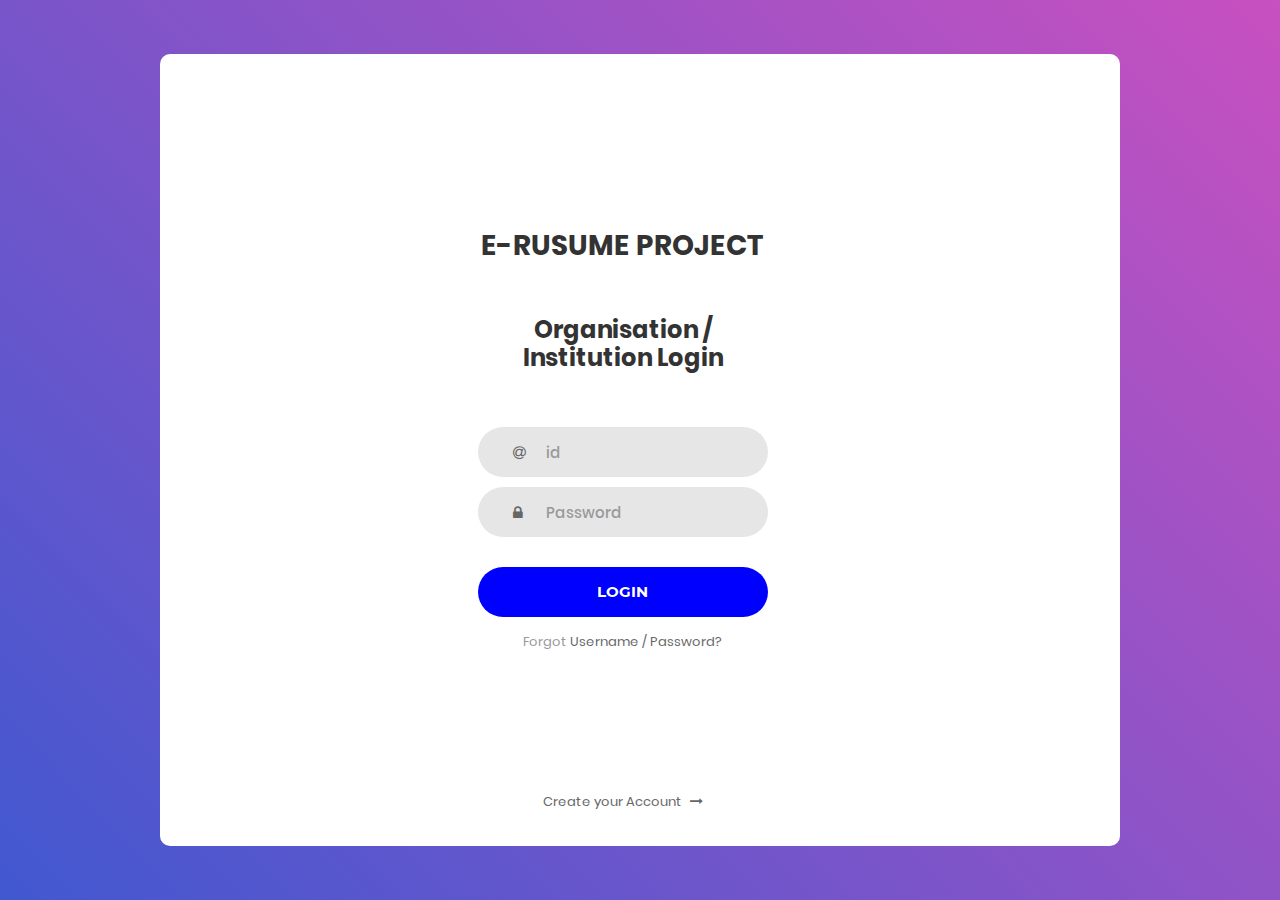
<file: index.html>
<!DOCTYPE html>
<html lang="en">
<head>

	<title>Login </title>
	<meta charset="UTF-8">
	<meta name="viewport" content="width=device-width, initial-scale=1">
<!--===============================================================================================-->	
	<link rel="icon" type="image/png" href="images/icons/favicon.ico"/>
<!--===============================================================================================-->
	<link rel="stylesheet" type="text/css" href="vendor/bootstrap/css/bootstrap.min.css">
<!--===============================================================================================-->
	<link rel="stylesheet" type="text/css" href="fonts/font-awesome-4.7.0/css/font-awesome.min.css">
<!--===============================================================================================-->
	<link rel="stylesheet" type="text/css" href="vendor/animate/animate.css">
<!--===============================================================================================-->	
	<link rel="stylesheet" type="text/css" href="vendor/css-hamburgers/hamburgers.min.css">
<!--===============================================================================================-->
	<link rel="stylesheet" type="text/css" href="vendor/select2/select2.min.css">
<!--===============================================================================================-->
	<link rel="stylesheet" type="text/css" href="css/util.css">
	<link rel="stylesheet" type="text/css" href="css/main.css">
<!--===============================================================================================-->
</head>
<body>
	
	<div class="limiter">
		
		<div class="container-login100">
			
			<div class="wrap-login100">
				
				<form class="login100-form validate-form">
					<div class="login100-form-title">
						<h3>E-RUSUME PROJECT</h3>
					</div>
					<span class="login100-form-title">
							Organisation / Institution Login
					</span>

					<div class="wrap-input100 validate-input" data-validate = "">
						<input class="input100" type="text" name="id" placeholder="id">
						<span class="focus-input100"></span>
						<span class="symbol-input100">
							<i class="fa fa-at" aria-hidden="true"></i>
						</span>
					</div>

					<div class="wrap-input100 validate-input" data-validate = "Password is required">
						<input class="input100" type="password" name="pass" placeholder="Password">
						<span class="focus-input100"></span>
						<span class="symbol-input100">
							<i class="fa fa-lock" aria-hidden="true"></i>
						</span>
					</div>
					
					<div class="container-login100-form-btn">
						<button class="login100-form-btn" type="submit">
							Login
						</button>
					</div>

					<div class="text-center p-t-12">
						<span class="txt1">
							Forgot
						</span>
						<a class="txt2" href="#">
							Username / Password?
						</a>
					</div>

					<div class="text-center p-t-136">
						<a class="txt2" href="#">
							Create your Account
							<i class="fa fa-long-arrow-right m-l-5" aria-hidden="true"></i>
						</a>
					</div>
				</form>
			</div>
		</div>
	</div>
	</div>

</html>
</file>
<file: css/util.css>
/*[ FONT SIZE ]
///////////////////////////////////////////////////////////
*/
.fs-1 {font-size: 1px;}
.fs-2 {font-size: 2px;}
.fs-3 {font-size: 3px;}
.fs-4 {font-size: 4px;}
.fs-5 {font-size: 5px;}
.fs-6 {font-size: 6px;}
.fs-7 {font-size: 7px;}
.fs-8 {font-size: 8px;}
.fs-9 {font-size: 9px;}
.fs-10 {font-size: 10px;}
.fs-11 {font-size: 11px;}
.fs-12 {font-size: 12px;}
.fs-13 {font-size: 13px;}
.fs-14 {font-size: 14px;}
.fs-15 {font-size: 15px;}
.fs-16 {font-size: 16px;}
.fs-17 {font-size: 17px;}
.fs-18 {font-size: 18px;}
.fs-19 {font-size: 19px;}
.fs-20 {font-size: 20px;}
.fs-21 {font-size: 21px;}
.fs-22 {font-size: 22px;}
.fs-23 {font-size: 23px;}
.fs-24 {font-size: 24px;}
.fs-25 {font-size: 25px;}
.fs-26 {font-size: 26px;}
.fs-27 {font-size: 27px;}
.fs-28 {font-size: 28px;}
.fs-29 {font-size: 29px;}
.fs-30 {font-size: 30px;}
.fs-31 {font-size: 31px;}
.fs-32 {font-size: 32px;}
.fs-33 {font-size: 33px;}
.fs-34 {font-size: 34px;}
.fs-35 {font-size: 35px;}
.fs-36 {font-size: 36px;}
.fs-37 {font-size: 37px;}
.fs-38 {font-size: 38px;}
.fs-39 {font-size: 39px;}
.fs-40 {font-size: 40px;}
.fs-41 {font-size: 41px;}
.fs-42 {font-size: 42px;}
.fs-43 {font-size: 43px;}
.fs-44 {font-size: 44px;}
.fs-45 {font-size: 45px;}
.fs-46 {font-size: 46px;}
.fs-47 {font-size: 47px;}
.fs-48 {font-size: 48px;}
.fs-49 {font-size: 49px;}
.fs-50 {font-size: 50px;}
.fs-51 {font-size: 51px;}
.fs-52 {font-size: 52px;}
.fs-53 {font-size: 53px;}
.fs-54 {font-size: 54px;}
.fs-55 {font-size: 55px;}
.fs-56 {font-size: 56px;}
.fs-57 {font-size: 57px;}
.fs-58 {font-size: 58px;}
.fs-59 {font-size: 59px;}
.fs-60 {font-size: 60px;}
.fs-61 {font-size: 61px;}
.fs-62 {font-size: 62px;}
.fs-63 {font-size: 63px;}
.fs-64 {font-size: 64px;}
.fs-65 {font-size: 65px;}
.fs-66 {font-size: 66px;}
.fs-67 {font-size: 67px;}
.fs-68 {font-size: 68px;}
.fs-69 {font-size: 69px;}
.fs-70 {font-size: 70px;}
.fs-71 {font-size: 71px;}
.fs-72 {font-size: 72px;}
.fs-73 {font-size: 73px;}
.fs-74 {font-size: 74px;}
.fs-75 {font-size: 75px;}
.fs-76 {font-size: 76px;}
.fs-77 {font-size: 77px;}
.fs-78 {font-size: 78px;}
.fs-79 {font-size: 79px;}
.fs-80 {font-size: 80px;}
.fs-81 {font-size: 81px;}
.fs-82 {font-size: 82px;}
.fs-83 {font-size: 83px;}
.fs-84 {font-size: 84px;}
.fs-85 {font-size: 85px;}
.fs-86 {font-size: 86px;}
.fs-87 {font-size: 87px;}
.fs-88 {font-size: 88px;}
.fs-89 {font-size: 89px;}
.fs-90 {font-size: 90px;}
.fs-91 {font-size: 91px;}
.fs-92 {font-size: 92px;}
.fs-93 {font-size: 93px;}
.fs-94 {font-size: 94px;}
.fs-95 {font-size: 95px;}
.fs-96 {font-size: 96px;}
.fs-97 {font-size: 97px;}
.fs-98 {font-size: 98px;}
.fs-99 {font-size: 99px;}
.fs-100 {font-size: 100px;}
.fs-101 {font-size: 101px;}
.fs-102 {font-size: 102px;}
.fs-103 {font-size: 103px;}
.fs-104 {font-size: 104px;}
.fs-105 {font-size: 105px;}
.fs-106 {font-size: 106px;}
.fs-107 {font-size: 107px;}
.fs-108 {font-size: 108px;}
.fs-109 {font-size: 109px;}
.fs-110 {font-size: 110px;}
.fs-111 {font-size: 111px;}
.fs-112 {font-size: 112px;}
.fs-113 {font-size: 113px;}
.fs-114 {font-size: 114px;}
.fs-115 {font-size: 115px;}
.fs-116 {font-size: 116px;}
.fs-117 {font-size: 117px;}
.fs-118 {font-size: 118px;}
.fs-119 {font-size: 119px;}
.fs-120 {font-size: 120px;}
.fs-121 {font-size: 121px;}
.fs-122 {font-size: 122px;}
.fs-123 {font-size: 123px;}
.fs-124 {font-size: 124px;}
.fs-125 {font-size: 125px;}
.fs-126 {font-size: 126px;}
.fs-127 {font-size: 127px;}
.fs-128 {font-size: 128px;}
.fs-129 {font-size: 129px;}
.fs-130 {font-size: 130px;}
.fs-131 {font-size: 131px;}
.fs-132 {font-size: 132px;}
.fs-133 {font-size: 133px;}
.fs-134 {font-size: 134px;}
.fs-135 {font-size: 135px;}
.fs-136 {font-size: 136px;}
.fs-137 {font-size: 137px;}
.fs-138 {font-size: 138px;}
.fs-139 {font-size: 139px;}
.fs-140 {font-size: 140px;}
.fs-141 {font-size: 141px;}
.fs-142 {font-size: 142px;}
.fs-143 {font-size: 143px;}
.fs-144 {font-size: 144px;}
.fs-145 {font-size: 145px;}
.fs-146 {font-size: 146px;}
.fs-147 {font-size: 147px;}
.fs-148 {font-size: 148px;}
.fs-149 {font-size: 149px;}
.fs-150 {font-size: 150px;}
.fs-151 {font-size: 151px;}
.fs-152 {font-size: 152px;}
.fs-153 {font-size: 153px;}
.fs-154 {font-size: 154px;}
.fs-155 {font-size: 155px;}
.fs-156 {font-size: 156px;}
.fs-157 {font-size: 157px;}
.fs-158 {font-size: 158px;}
.fs-159 {font-size: 159px;}
.fs-160 {font-size: 160px;}
.fs-161 {font-size: 161px;}
.fs-162 {font-size: 162px;}
.fs-163 {font-size: 163px;}
.fs-164 {font-size: 164px;}
.fs-165 {font-size: 165px;}
.fs-166 {font-size: 166px;}
.fs-167 {font-size: 167px;}
.fs-168 {font-size: 168px;}
.fs-169 {font-size: 169px;}
.fs-170 {font-size: 170px;}
.fs-171 {font-size: 171px;}
.fs-172 {font-size: 172px;}
.fs-173 {font-size: 173px;}
.fs-174 {font-size: 174px;}
.fs-175 {font-size: 175px;}
.fs-176 {font-size: 176px;}
.fs-177 {font-size: 177px;}
.fs-178 {font-size: 178px;}
.fs-179 {font-size: 179px;}
.fs-180 {font-size: 180px;}
.fs-181 {font-size: 181px;}
.fs-182 {font-size: 182px;}
.fs-183 {font-size: 183px;}
.fs-184 {font-size: 184px;}
.fs-185 {font-size: 185px;}
.fs-186 {font-size: 186px;}
.fs-187 {font-size: 187px;}
.fs-188 {font-size: 188px;}
.fs-189 {font-size: 189px;}
.fs-190 {font-size: 190px;}
.fs-191 {font-size: 191px;}
.fs-192 {font-size: 192px;}
.fs-193 {font-size: 193px;}
.fs-194 {font-size: 194px;}
.fs-195 {font-size: 195px;}
.fs-196 {font-size: 196px;}
.fs-197 {font-size: 197px;}
.fs-198 {font-size: 198px;}
.fs-199 {font-size: 199px;}
.fs-200 {font-size: 200px;}

/*[ PADDING ]
///////////////////////////////////////////////////////////
*/
.p-t-0 {padding-top: 0px;}
.p-t-1 {padding-top: 1px;}
.p-t-2 {padding-top: 2px;}
.p-t-3 {padding-top: 3px;}
.p-t-4 {padding-top: 4px;}
.p-t-5 {padding-top: 5px;}
.p-t-6 {padding-top: 6px;}
.p-t-7 {padding-top: 7px;}
.p-t-8 {padding-top: 8px;}
.p-t-9 {padding-top: 9px;}
.p-t-10 {padding-top: 10px;}
.p-t-11 {padding-top: 11px;}
.p-t-12 {padding-top: 12px;}
.p-t-13 {padding-top: 13px;}
.p-t-14 {padding-top: 14px;}
.p-t-15 {padding-top: 15px;}
.p-t-16 {padding-top: 16px;}
.p-t-17 {padding-top: 17px;}
.p-t-18 {padding-top: 18px;}
.p-t-19 {padding-top: 19px;}
.p-t-20 {padding-top: 20px;}
.p-t-21 {padding-top: 21px;}
.p-t-22 {padding-top: 22px;}
.p-t-23 {padding-top: 23px;}
.p-t-24 {padding-top: 24px;}
.p-t-25 {padding-top: 25px;}
.p-t-26 {padding-top: 26px;}
.p-t-27 {padding-top: 27px;}
.p-t-28 {padding-top: 28px;}
.p-t-29 {padding-top: 29px;}
.p-t-30 {padding-top: 30px;}
.p-t-31 {padding-top: 31px;}
.p-t-32 {padding-top: 32px;}
.p-t-33 {padding-top: 33px;}
.p-t-34 {padding-top: 34px;}
.p-t-35 {padding-top: 35px;}
.p-t-36 {padding-top: 36px;}
.p-t-37 {padding-top: 37px;}
.p-t-38 {padding-top: 38px;}
.p-t-39 {padding-top: 39px;}
.p-t-40 {padding-top: 40px;}
.p-t-41 {padding-top: 41px;}
.p-t-42 {padding-top: 42px;}
.p-t-43 {padding-top: 43px;}
.p-t-44 {padding-top: 44px;}
.p-t-45 {padding-top: 45px;}
.p-t-46 {padding-top: 46px;}
.p-t-47 {padding-top: 47px;}
.p-t-48 {padding-top: 48px;}
.p-t-49 {padding-top: 49px;}
.p-t-50 {padding-top: 50px;}
.p-t-51 {padding-top: 51px;}
.p-t-52 {padding-top: 52px;}
.p-t-53 {padding-top: 53px;}
.p-t-54 {padding-top: 54px;}
.p-t-55 {padding-top: 55px;}
.p-t-56 {padding-top: 56px;}
.p-t-57 {padding-top: 57px;}
.p-t-58 {padding-top: 58px;}
.p-t-59 {padding-top: 59px;}
.p-t-60 {padding-top: 60px;}
.p-t-61 {padding-top: 61px;}
.p-t-62 {padding-top: 62px;}
.p-t-63 {padding-top: 63px;}
.p-t-64 {padding-top: 64px;}
.p-t-65 {padding-top: 65px;}
.p-t-66 {padding-top: 66px;}
.p-t-67 {padding-top: 67px;}
.p-t-68 {padding-top: 68px;}
.p-t-69 {padding-top: 69px;}
.p-t-70 {padding-top: 70px;}
.p-t-71 {padding-top: 71px;}
.p-t-72 {padding-top: 72px;}
.p-t-73 {padding-top: 73px;}
.p-t-74 {padding-top: 74px;}
.p-t-75 {padding-top: 75px;}
.p-t-76 {padding-top: 76px;}
.p-t-77 {padding-top: 77px;}
.p-t-78 {padding-top: 78px;}
.p-t-79 {padding-top: 79px;}
.p-t-80 {padding-top: 80px;}
.p-t-81 {padding-top: 81px;}
.p-t-82 {padding-top: 82px;}
.p-t-83 {padding-top: 83px;}
.p-t-84 {padding-top: 84px;}
.p-t-85 {padding-top: 85px;}
.p-t-86 {padding-top: 86px;}
.p-t-87 {padding-top: 87px;}
.p-t-88 {padding-top: 88px;}
.p-t-89 {padding-top: 89px;}
.p-t-90 {padding-top: 90px;}
.p-t-91 {padding-top: 91px;}
.p-t-92 {padding-top: 92px;}
.p-t-93 {padding-top: 93px;}
.p-t-94 {padding-top: 94px;}
.p-t-95 {padding-top: 95px;}
.p-t-96 {padding-top: 96px;}
.p-t-97 {padding-top: 97px;}
.p-t-98 {padding-top: 98px;}
.p-t-99 {padding-top: 99px;}
.p-t-100 {padding-top: 100px;}
.p-t-101 {padding-top: 101px;}
.p-t-102 {padding-top: 102px;}
.p-t-103 {padding-top: 103px;}
.p-t-104 {padding-top: 104px;}
.p-t-105 {padding-top: 105px;}
.p-t-106 {padding-top: 106px;}
.p-t-107 {padding-top: 107px;}
.p-t-108 {padding-top: 108px;}
.p-t-109 {padding-top: 109px;}
.p-t-110 {padding-top: 110px;}
.p-t-111 {padding-top: 111px;}
.p-t-112 {padding-top: 112px;}
.p-t-113 {padding-top: 113px;}
.p-t-114 {padding-top: 114px;}
.p-t-115 {padding-top: 115px;}
.p-t-116 {padding-top: 116px;}
.p-t-117 {padding-top: 117px;}
.p-t-118 {padding-top: 118px;}
.p-t-119 {padding-top: 119px;}
.p-t-120 {padding-top: 120px;}
.p-t-121 {padding-top: 121px;}
.p-t-122 {padding-top: 122px;}
.p-t-123 {padding-top: 123px;}
.p-t-124 {padding-top: 124px;}
.p-t-125 {padding-top: 125px;}
.p-t-126 {padding-top: 126px;}
.p-t-127 {padding-top: 127px;}
.p-t-128 {padding-top: 128px;}
.p-t-129 {padding-top: 129px;}
.p-t-130 {padding-top: 130px;}
.p-t-131 {padding-top: 131px;}
.p-t-132 {padding-top: 132px;}
.p-t-133 {padding-top: 133px;}
.p-t-134 {padding-top: 134px;}
.p-t-135 {padding-top: 135px;}
.p-t-136 {padding-top: 136px;}
.p-t-137 {padding-top: 137px;}
.p-t-138 {padding-top: 138px;}
.p-t-139 {padding-top: 139px;}
.p-t-140 {padding-top: 140px;}
.p-t-141 {padding-top: 141px;}
.p-t-142 {padding-top: 142px;}
.p-t-143 {padding-top: 143px;}
.p-t-144 {padding-top: 144px;}
.p-t-145 {padding-top: 145px;}
.p-t-146 {padding-top: 146px;}
.p-t-147 {padding-top: 147px;}
.p-t-148 {padding-top: 148px;}
.p-t-149 {padding-top: 149px;}
.p-t-150 {padding-top: 150px;}
.p-t-151 {padding-top: 151px;}
.p-t-152 {padding-top: 152px;}
.p-t-153 {padding-top: 153px;}
.p-t-154 {padding-top: 154px;}
.p-t-155 {padding-top: 155px;}
.p-t-156 {padding-top: 156px;}
.p-t-157 {padding-top: 157px;}
.p-t-158 {padding-top: 158px;}
.p-t-159 {padding-top: 159px;}
.p-t-160 {padding-top: 160px;}
.p-t-161 {padding-top: 161px;}
.p-t-162 {padding-top: 162px;}
.p-t-163 {padding-top: 163px;}
.p-t-164 {padding-top: 164px;}
.p-t-165 {padding-top: 165px;}
.p-t-166 {padding-top: 166px;}
.p-t-167 {padding-top: 167px;}
.p-t-168 {padding-top: 168px;}
.p-t-169 {padding-top: 169px;}
.p-t-170 {padding-top: 170px;}
.p-t-171 {padding-top: 171px;}
.p-t-172 {padding-top: 172px;}
.p-t-173 {padding-top: 173px;}
.p-t-174 {padding-top: 174px;}
.p-t-175 {padding-top: 175px;}
.p-t-176 {padding-top: 176px;}
.p-t-177 {padding-top: 177px;}
.p-t-178 {padding-top: 178px;}
.p-t-179 {padding-top: 179px;}
.p-t-180 {padding-top: 180px;}
.p-t-181 {padding-top: 181px;}
.p-t-182 {padding-top: 182px;}
.p-t-183 {padding-top: 183px;}
.p-t-184 {padding-top: 184px;}
.p-t-185 {padding-top: 185px;}
.p-t-186 {padding-top: 186px;}
.p-t-187 {padding-top: 187px;}
.p-t-188 {padding-top: 188px;}
.p-t-189 {padding-top: 189px;}
.p-t-190 {padding-top: 190px;}
.p-t-191 {padding-top: 191px;}
.p-t-192 {padding-top: 192px;}
.p-t-193 {padding-top: 193px;}
.p-t-194 {padding-top: 194px;}
.p-t-195 {padding-top: 195px;}
.p-t-196 {padding-top: 196px;}
.p-t-197 {padding-top: 197px;}
.p-t-198 {padding-top: 198px;}
.p-t-199 {padding-top: 199px;}
.p-t-200 {padding-top: 200px;}
.p-t-201 {padding-top: 201px;}
.p-t-202 {padding-top: 202px;}
.p-t-203 {padding-top: 203px;}
.p-t-204 {padding-top: 204px;}
.p-t-205 {padding-top: 205px;}
.p-t-206 {padding-top: 206px;}
.p-t-207 {padding-top: 207px;}
.p-t-208 {padding-top: 208px;}
.p-t-209 {padding-top: 209px;}
.p-t-210 {padding-top: 210px;}
.p-t-211 {padding-top: 211px;}
.p-t-212 {padding-top: 212px;}
.p-t-213 {padding-top: 213px;}
.p-t-214 {padding-top: 214px;}
.p-t-215 {padding-top: 215px;}
.p-t-216 {padding-top: 216px;}
.p-t-217 {padding-top: 217px;}
.p-t-218 {padding-top: 218px;}
.p-t-219 {padding-top: 219px;}
.p-t-220 {padding-top: 220px;}
.p-t-221 {padding-top: 221px;}
.p-t-222 {padding-top: 222px;}
.p-t-223 {padding-top: 223px;}
.p-t-224 {padding-top: 224px;}
.p-t-225 {padding-top: 225px;}
.p-t-226 {padding-top: 226px;}
.p-t-227 {padding-top: 227px;}
.p-t-228 {padding-top: 228px;}
.p-t-229 {padding-top: 229px;}
.p-t-230 {padding-top: 230px;}
.p-t-231 {padding-top: 231px;}
.p-t-232 {padding-top: 232px;}
.p-t-233 {padding-top: 233px;}
.p-t-234 {padding-top: 234px;}
.p-t-235 {padding-top: 235px;}
.p-t-236 {padding-top: 236px;}
.p-t-237 {padding-top: 237px;}
.p-t-238 {padding-top: 238px;}
.p-t-239 {padding-top: 239px;}
.p-t-240 {padding-top: 240px;}
.p-t-241 {padding-top: 241px;}
.p-t-242 {padding-top: 242px;}
.p-t-243 {padding-top: 243px;}
.p-t-244 {padding-top: 244px;}
.p-t-245 {padding-top: 245px;}
.p-t-246 {padding-top: 246px;}
.p-t-247 {padding-top: 247px;}
.p-t-248 {padding-top: 248px;}
.p-t-249 {padding-top: 249px;}
.p-t-250 {padding-top: 250px;}
.p-b-0 {padding-bottom: 0px;}
.p-b-1 {padding-bottom: 1px;}
.p-b-2 {padding-bottom: 2px;}
.p-b-3 {padding-bottom: 3px;}
.p-b-4 {padding-bottom: 4px;}
.p-b-5 {padding-bottom: 5px;}
.p-b-6 {padding-bottom: 6px;}
.p-b-7 {padding-bottom: 7px;}
.p-b-8 {padding-bottom: 8px;}
.p-b-9 {padding-bottom: 9px;}
.p-b-10 {padding-bottom: 10px;}
.p-b-11 {padding-bottom: 11px;}
.p-b-12 {padding-bottom: 12px;}
.p-b-13 {padding-bottom: 13px;}
.p-b-14 {padding-bottom: 14px;}
.p-b-15 {padding-bottom: 15px;}
.p-b-16 {padding-bottom: 16px;}
.p-b-17 {padding-bottom: 17px;}
.p-b-18 {padding-bottom: 18px;}
.p-b-19 {padding-bottom: 19px;}
.p-b-20 {padding-bottom: 20px;}
.p-b-21 {padding-bottom: 21px;}
.p-b-22 {padding-bottom: 22px;}
.p-b-23 {padding-bottom: 23px;}
.p-b-24 {padding-bottom: 24px;}
.p-b-25 {padding-bottom: 25px;}
.p-b-26 {padding-bottom: 26px;}
.p-b-27 {padding-bottom: 27px;}
.p-b-28 {padding-bottom: 28px;}
.p-b-29 {padding-bottom: 29px;}
.p-b-30 {padding-bottom: 30px;}
.p-b-31 {padding-bottom: 31px;}
.p-b-32 {padding-bottom: 32px;}
.p-b-33 {padding-bottom: 33px;}
.p-b-34 {padding-bottom: 34px;}
.p-b-35 {padding-bottom: 35px;}
.p-b-36 {padding-bottom: 36px;}
.p-b-37 {padding-bottom: 37px;}
.p-b-38 {padding-bottom: 38px;}
.p-b-39 {padding-bottom: 39px;}
.p-b-40 {padding-bottom: 40px;}
.p-b-41 {padding-bottom: 41px;}
.p-b-42 {padding-bottom: 42px;}
.p-b-43 {padding-bottom: 43px;}
.p-b-44 {padding-bottom: 44px;}
.p-b-45 {padding-bottom: 45px;}
.p-b-46 {padding-bottom: 46px;}
.p-b-47 {padding-bottom: 47px;}
.p-b-48 {padding-bottom: 48px;}
.p-b-49 {padding-bottom: 49px;}
.p-b-50 {padding-bottom: 50px;}
.p-b-51 {padding-bottom: 51px;}
.p-b-52 {padding-bottom: 52px;}
.p-b-53 {padding-bottom: 53px;}
.p-b-54 {padding-bottom: 54px;}
.p-b-55 {padding-bottom: 55px;}
.p-b-56 {padding-bottom: 56px;}
.p-b-57 {padding-bottom: 57px;}
.p-b-58 {padding-bottom: 58px;}
.p-b-59 {padding-bottom: 59px;}
.p-b-60 {padding-bottom: 60px;}
.p-b-61 {padding-bottom: 61px;}
.p-b-62 {padding-bottom: 62px;}
.p-b-63 {padding-bottom: 63px;}
.p-b-64 {padding-bottom: 64px;}
.p-b-65 {padding-bottom: 65px;}
.p-b-66 {padding-bottom: 66px;}
.p-b-67 {padding-bottom: 67px;}
.p-b-68 {padding-bottom: 68px;}
.p-b-69 {padding-bottom: 69px;}
.p-b-70 {padding-bottom: 70px;}
.p-b-71 {padding-bottom: 71px;}
.p-b-72 {padding-bottom: 72px;}
.p-b-73 {padding-bottom: 73px;}
.p-b-74 {padding-bottom: 74px;}
.p-b-75 {padding-bottom: 75px;}
.p-b-76 {padding-bottom: 76px;}
.p-b-77 {padding-bottom: 77px;}
.p-b-78 {padding-bottom: 78px;}
.p-b-79 {padding-bottom: 79px;}
.p-b-80 {padding-bottom: 80px;}
.p-b-81 {padding-bottom: 81px;}
.p-b-82 {padding-bottom: 82px;}
.p-b-83 {padding-bottom: 83px;}
.p-b-84 {padding-bottom: 84px;}
.p-b-85 {padding-bottom: 85px;}
.p-b-86 {padding-bottom: 86px;}
.p-b-87 {padding-bottom: 87px;}
.p-b-88 {padding-bottom: 88px;}
.p-b-89 {padding-bottom: 89px;}
.p-b-90 {padding-bottom: 90px;}
.p-b-91 {padding-bottom: 91px;}
.p-b-92 {padding-bottom: 92px;}
.p-b-93 {padding-bottom: 93px;}
.p-b-94 {padding-bottom: 94px;}
.p-b-95 {padding-bottom: 95px;}
.p-b-96 {padding-bottom: 96px;}
.p-b-97 {padding-bottom: 97px;}
.p-b-98 {padding-bottom: 98px;}
.p-b-99 {padding-bottom: 99px;}
.p-b-100 {padding-bottom: 100px;}
.p-b-101 {padding-bottom: 101px;}
.p-b-102 {padding-bottom: 102px;}
.p-b-103 {padding-bottom: 103px;}
.p-b-104 {padding-bottom: 104px;}
.p-b-105 {padding-bottom: 105px;}
.p-b-106 {padding-bottom: 106px;}
.p-b-107 {padding-bottom: 107px;}
.p-b-108 {padding-bottom: 108px;}
.p-b-109 {padding-bottom: 109px;}
.p-b-110 {padding-bottom: 110px;}
.p-b-111 {padding-bottom: 111px;}
.p-b-112 {padding-bottom: 112px;}
.p-b-113 {padding-bottom: 113px;}
.p-b-114 {padding-bottom: 114px;}
.p-b-115 {padding-bottom: 115px;}
.p-b-116 {padding-bottom: 116px;}
.p-b-117 {padding-bottom: 117px;}
.p-b-118 {padding-bottom: 118px;}
.p-b-119 {padding-bottom: 119px;}
.p-b-120 {padding-bottom: 120px;}
.p-b-121 {padding-bottom: 121px;}
.p-b-122 {padding-bottom: 122px;}
.p-b-123 {padding-bottom: 123px;}
.p-b-124 {padding-bottom: 124px;}
.p-b-125 {padding-bottom: 125px;}
.p-b-126 {padding-bottom: 126px;}
.p-b-127 {padding-bottom: 127px;}
.p-b-128 {padding-bottom: 128px;}
.p-b-129 {padding-bottom: 129px;}
.p-b-130 {padding-bottom: 130px;}
.p-b-131 {padding-bottom: 131px;}
.p-b-132 {padding-bottom: 132px;}
.p-b-133 {padding-bottom: 133px;}
.p-b-134 {padding-bottom: 134px;}
.p-b-135 {padding-bottom: 135px;}
.p-b-136 {padding-bottom: 136px;}
.p-b-137 {padding-bottom: 137px;}
.p-b-138 {padding-bottom: 138px;}
.p-b-139 {padding-bottom: 139px;}
.p-b-140 {padding-bottom: 140px;}
.p-b-141 {padding-bottom: 141px;}
.p-b-142 {padding-bottom: 142px;}
.p-b-143 {padding-bottom: 143px;}
.p-b-144 {padding-bottom: 144px;}
.p-b-145 {padding-bottom: 145px;}
.p-b-146 {padding-bottom: 146px;}
.p-b-147 {padding-bottom: 147px;}
.p-b-148 {padding-bottom: 148px;}
.p-b-149 {padding-bottom: 149px;}
.p-b-150 {padding-bottom: 150px;}
.p-b-151 {padding-bottom: 151px;}
.p-b-152 {padding-bottom: 152px;}
.p-b-153 {padding-bottom: 153px;}
.p-b-154 {padding-bottom: 154px;}
.p-b-155 {padding-bottom: 155px;}
.p-b-156 {padding-bottom: 156px;}
.p-b-157 {padding-bottom: 157px;}
.p-b-158 {padding-bottom: 158px;}
.p-b-159 {padding-bottom: 159px;}
.p-b-160 {padding-bottom: 160px;}
.p-b-161 {padding-bottom: 161px;}
.p-b-162 {padding-bottom: 162px;}
.p-b-163 {padding-bottom: 163px;}
.p-b-164 {padding-bottom: 164px;}
.p-b-165 {padding-bottom: 165px;}
.p-b-166 {padding-bottom: 166px;}
.p-b-167 {padding-bottom: 167px;}
.p-b-168 {padding-bottom: 168px;}
.p-b-169 {padding-bottom: 169px;}
.p-b-170 {padding-bottom: 170px;}
.p-b-171 {padding-bottom: 171px;}
.p-b-172 {padding-bottom: 172px;}
.p-b-173 {padding-bottom: 173px;}
.p-b-174 {padding-bottom: 174px;}
.p-b-175 {padding-bottom: 175px;}
.p-b-176 {padding-bottom: 176px;}
.p-b-177 {padding-bottom: 177px;}
.p-b-178 {padding-bottom: 178px;}
.p-b-179 {padding-bottom: 179px;}
.p-b-180 {padding-bottom: 180px;}
.p-b-181 {padding-bottom: 181px;}
.p-b-182 {padding-bottom: 182px;}
.p-b-183 {padding-bottom: 183px;}
.p-b-184 {padding-bottom: 184px;}
.p-b-185 {padding-bottom: 185px;}
.p-b-186 {padding-bottom: 186px;}
.p-b-187 {padding-bottom: 187px;}
.p-b-188 {padding-bottom: 188px;}
.p-b-189 {padding-bottom: 189px;}
.p-b-190 {padding-bottom: 190px;}
.p-b-191 {padding-bottom: 191px;}
.p-b-192 {padding-bottom: 192px;}
.p-b-193 {padding-bottom: 193px;}
.p-b-194 {padding-bottom: 194px;}
.p-b-195 {padding-bottom: 195px;}
.p-b-196 {padding-bottom: 196px;}
.p-b-197 {padding-bottom: 197px;}
.p-b-198 {padding-bottom: 198px;}
.p-b-199 {padding-bottom: 199px;}
.p-b-200 {padding-bottom: 200px;}
.p-b-201 {padding-bottom: 201px;}
.p-b-202 {padding-bottom: 202px;}
.p-b-203 {padding-bottom: 203px;}
.p-b-204 {padding-bottom: 204px;}
.p-b-205 {padding-bottom: 205px;}
.p-b-206 {padding-bottom: 206px;}
.p-b-207 {padding-bottom: 207px;}
.p-b-208 {padding-bottom: 208px;}
.p-b-209 {padding-bottom: 209px;}
.p-b-210 {padding-bottom: 210px;}
.p-b-211 {padding-bottom: 211px;}
.p-b-212 {padding-bottom: 212px;}
.p-b-213 {padding-bottom: 213px;}
.p-b-214 {padding-bottom: 214px;}
.p-b-215 {padding-bottom: 215px;}
.p-b-216 {padding-bottom: 216px;}
.p-b-217 {padding-bottom: 217px;}
.p-b-218 {padding-bottom: 218px;}
.p-b-219 {padding-bottom: 219px;}
.p-b-220 {padding-bottom: 220px;}
.p-b-221 {padding-bottom: 221px;}
.p-b-222 {padding-bottom: 222px;}
.p-b-223 {padding-bottom: 223px;}
.p-b-224 {padding-bottom: 224px;}
.p-b-225 {padding-bottom: 225px;}
.p-b-226 {padding-bottom: 226px;}
.p-b-227 {padding-bottom: 227px;}
.p-b-228 {padding-bottom: 228px;}
.p-b-229 {padding-bottom: 229px;}
.p-b-230 {padding-bottom: 230px;}
.p-b-231 {padding-bottom: 231px;}
.p-b-232 {padding-bottom: 232px;}
.p-b-233 {padding-bottom: 233px;}
.p-b-234 {padding-bottom: 234px;}
.p-b-235 {padding-bottom: 235px;}
.p-b-236 {padding-bottom: 236px;}
.p-b-237 {padding-bottom: 237px;}
.p-b-238 {padding-bottom: 238px;}
.p-b-239 {padding-bottom: 239px;}
.p-b-240 {padding-bottom: 240px;}
.p-b-241 {padding-bottom: 241px;}
.p-b-242 {padding-bottom: 242px;}
.p-b-243 {padding-bottom: 243px;}
.p-b-244 {padding-bottom: 244px;}
.p-b-245 {padding-bottom: 245px;}
.p-b-246 {padding-bottom: 246px;}
.p-b-247 {padding-bottom: 247px;}
.p-b-248 {padding-bottom: 248px;}
.p-b-249 {padding-bottom: 249px;}
.p-b-250 {padding-bottom: 250px;}
.p-l-0 {padding-left: 0px;}
.p-l-1 {padding-left: 1px;}
.p-l-2 {padding-left: 2px;}
.p-l-3 {padding-left: 3px;}
.p-l-4 {padding-left: 4px;}
.p-l-5 {padding-left: 5px;}
.p-l-6 {padding-left: 6px;}
.p-l-7 {padding-left: 7px;}
.p-l-8 {padding-left: 8px;}
.p-l-9 {padding-left: 9px;}
.p-l-10 {padding-left: 10px;}
.p-l-11 {padding-left: 11px;}
.p-l-12 {padding-left: 12px;}
.p-l-13 {padding-left: 13px;}
.p-l-14 {padding-left: 14px;}
.p-l-15 {padding-left: 15px;}
.p-l-16 {padding-left: 16px;}
.p-l-17 {padding-left: 17px;}
.p-l-18 {padding-left: 18px;}
.p-l-19 {padding-left: 19px;}
.p-l-20 {padding-left: 20px;}
.p-l-21 {padding-left: 21px;}
.p-l-22 {padding-left: 22px;}
.p-l-23 {padding-left: 23px;}
.p-l-24 {padding-left: 24px;}
.p-l-25 {padding-left: 25px;}
.p-l-26 {padding-left: 26px;}
.p-l-27 {padding-left: 27px;}
.p-l-28 {padding-left: 28px;}
.p-l-29 {padding-left: 29px;}
.p-l-30 {padding-left: 30px;}
.p-l-31 {padding-left: 31px;}
.p-l-32 {padding-left: 32px;}
.p-l-33 {padding-left: 33px;}
.p-l-34 {padding-left: 34px;}
.p-l-35 {padding-left: 35px;}
.p-l-36 {padding-left: 36px;}
.p-l-37 {padding-left: 37px;}
.p-l-38 {padding-left: 38px;}
.p-l-39 {padding-left: 39px;}
.p-l-40 {padding-left: 40px;}
.p-l-41 {padding-left: 41px;}
.p-l-42 {padding-left: 42px;}
.p-l-43 {padding-left: 43px;}
.p-l-44 {padding-left: 44px;}
.p-l-45 {padding-left: 45px;}
.p-l-46 {padding-left: 46px;}
.p-l-47 {padding-left: 47px;}
.p-l-48 {padding-left: 48px;}
.p-l-49 {padding-left: 49px;}
.p-l-50 {padding-left: 50px;}
.p-l-51 {padding-left: 51px;}
.p-l-52 {padding-left: 52px;}
.p-l-53 {padding-left: 53px;}
.p-l-54 {padding-left: 54px;}
.p-l-55 {padding-left: 55px;}
.p-l-56 {padding-left: 56px;}
.p-l-57 {padding-left: 57px;}
.p-l-58 {padding-left: 58px;}
.p-l-59 {padding-left: 59px;}
.p-l-60 {padding-left: 60px;}
.p-l-61 {padding-left: 61px;}
.p-l-62 {padding-left: 62px;}
.p-l-63 {padding-left: 63px;}
.p-l-64 {padding-left: 64px;}
.p-l-65 {padding-left: 65px;}
.p-l-66 {padding-left: 66px;}
.p-l-67 {padding-left: 67px;}
.p-l-68 {padding-left: 68px;}
.p-l-69 {padding-left: 69px;}
.p-l-70 {padding-left: 70px;}
.p-l-71 {padding-left: 71px;}
.p-l-72 {padding-left: 72px;}
.p-l-73 {padding-left: 73px;}
.p-l-74 {padding-left: 74px;}
.p-l-75 {padding-left: 75px;}
.p-l-76 {padding-left: 76px;}
.p-l-77 {padding-left: 77px;}
.p-l-78 {padding-left: 78px;}
.p-l-79 {padding-left: 79px;}
.p-l-80 {padding-left: 80px;}
.p-l-81 {padding-left: 81px;}
.p-l-82 {padding-left: 82px;}
.p-l-83 {padding-left: 83px;}
.p-l-84 {padding-left: 84px;}
.p-l-85 {padding-left: 85px;}
.p-l-86 {padding-left: 86px;}
.p-l-87 {padding-left: 87px;}
.p-l-88 {padding-left: 88px;}
.p-l-89 {padding-left: 89px;}
.p-l-90 {padding-left: 90px;}
.p-l-91 {padding-left: 91px;}
.p-l-92 {padding-left: 92px;}
.p-l-93 {padding-left: 93px;}
.p-l-94 {padding-left: 94px;}
.p-l-95 {padding-left: 95px;}
.p-l-96 {padding-left: 96px;}
.p-l-97 {padding-left: 97px;}
.p-l-98 {padding-left: 98px;}
.p-l-99 {padding-left: 99px;}
.p-l-100 {padding-left: 100px;}
.p-l-101 {padding-left: 101px;}
.p-l-102 {padding-left: 102px;}
.p-l-103 {padding-left: 103px;}
.p-l-104 {padding-left: 104px;}
.p-l-105 {padding-left: 105px;}
.p-l-106 {padding-left: 106px;}
.p-l-107 {padding-left: 107px;}
.p-l-108 {padding-left: 108px;}
.p-l-109 {padding-left: 109px;}
.p-l-110 {padding-left: 110px;}
.p-l-111 {padding-left: 111px;}
.p-l-112 {padding-left: 112px;}
.p-l-113 {padding-left: 113px;}
.p-l-114 {padding-left: 114px;}
.p-l-115 {padding-left: 115px;}
.p-l-116 {padding-left: 116px;}
.p-l-117 {padding-left: 117px;}
.p-l-118 {padding-left: 118px;}
.p-l-119 {padding-left: 119px;}
.p-l-120 {padding-left: 120px;}
.p-l-121 {padding-left: 121px;}
.p-l-122 {padding-left: 122px;}
.p-l-123 {padding-left: 123px;}
.p-l-124 {padding-left: 124px;}
.p-l-125 {padding-left: 125px;}
.p-l-126 {padding-left: 126px;}
.p-l-127 {padding-left: 127px;}
.p-l-128 {padding-left: 128px;}
.p-l-129 {padding-left: 129px;}
.p-l-130 {padding-left: 130px;}
.p-l-131 {padding-left: 131px;}
.p-l-132 {padding-left: 132px;}
.p-l-133 {padding-left: 133px;}
.p-l-134 {padding-left: 134px;}
.p-l-135 {padding-left: 135px;}
.p-l-136 {padding-left: 136px;}
.p-l-137 {padding-left: 137px;}
.p-l-138 {padding-left: 138px;}
.p-l-139 {padding-left: 139px;}
.p-l-140 {padding-left: 140px;}
.p-l-141 {padding-left: 141px;}
.p-l-142 {padding-left: 142px;}
.p-l-143 {padding-left: 143px;}
.p-l-144 {padding-left: 144px;}
.p-l-145 {padding-left: 145px;}
.p-l-146 {padding-left: 146px;}
.p-l-147 {padding-left: 147px;}
.p-l-148 {padding-left: 148px;}
.p-l-149 {padding-left: 149px;}
.p-l-150 {padding-left: 150px;}
.p-l-151 {padding-left: 151px;}
.p-l-152 {padding-left: 152px;}
.p-l-153 {padding-left: 153px;}
.p-l-154 {padding-left: 154px;}
.p-l-155 {padding-left: 155px;}
.p-l-156 {padding-left: 156px;}
.p-l-157 {padding-left: 157px;}
.p-l-158 {padding-left: 158px;}
.p-l-159 {padding-left: 159px;}
.p-l-160 {padding-left: 160px;}
.p-l-161 {padding-left: 161px;}
.p-l-162 {padding-left: 162px;}
.p-l-163 {padding-left: 163px;}
.p-l-164 {padding-left: 164px;}
.p-l-165 {padding-left: 165px;}
.p-l-166 {padding-left: 166px;}
.p-l-167 {padding-left: 167px;}
.p-l-168 {padding-left: 168px;}
.p-l-169 {padding-left: 169px;}
.p-l-170 {padding-left: 170px;}
.p-l-171 {padding-left: 171px;}
.p-l-172 {padding-left: 172px;}
.p-l-173 {padding-left: 173px;}
.p-l-174 {padding-left: 174px;}
.p-l-175 {padding-left: 175px;}
.p-l-176 {padding-left: 176px;}
.p-l-177 {padding-left: 177px;}
.p-l-178 {padding-left: 178px;}
.p-l-179 {padding-left: 179px;}
.p-l-180 {padding-left: 180px;}
.p-l-181 {padding-left: 181px;}
.p-l-182 {padding-left: 182px;}
.p-l-183 {padding-left: 183px;}
.p-l-184 {padding-left: 184px;}
.p-l-185 {padding-left: 185px;}
.p-l-186 {padding-left: 186px;}
.p-l-187 {padding-left: 187px;}
.p-l-188 {padding-left: 188px;}
.p-l-189 {padding-left: 189px;}
.p-l-190 {padding-left: 190px;}
.p-l-191 {padding-left: 191px;}
.p-l-192 {padding-left: 192px;}
.p-l-193 {padding-left: 193px;}
.p-l-194 {padding-left: 194px;}
.p-l-195 {padding-left: 195px;}
.p-l-196 {padding-left: 196px;}
.p-l-197 {padding-left: 197px;}
.p-l-198 {padding-left: 198px;}
.p-l-199 {padding-left: 199px;}
.p-l-200 {padding-left: 200px;}
.p-l-201 {padding-left: 201px;}
.p-l-202 {padding-left: 202px;}
.p-l-203 {padding-left: 203px;}
.p-l-204 {padding-left: 204px;}
.p-l-205 {padding-left: 205px;}
.p-l-206 {padding-left: 206px;}
.p-l-207 {padding-left: 207px;}
.p-l-208 {padding-left: 208px;}
.p-l-209 {padding-left: 209px;}
.p-l-210 {padding-left: 210px;}
.p-l-211 {padding-left: 211px;}
.p-l-212 {padding-left: 212px;}
.p-l-213 {padding-left: 213px;}
.p-l-214 {padding-left: 214px;}
.p-l-215 {padding-left: 215px;}
.p-l-216 {padding-left: 216px;}
.p-l-217 {padding-left: 217px;}
.p-l-218 {padding-left: 218px;}
.p-l-219 {padding-left: 219px;}
.p-l-220 {padding-left: 220px;}
.p-l-221 {padding-left: 221px;}
.p-l-222 {padding-left: 222px;}
.p-l-223 {padding-left: 223px;}
.p-l-224 {padding-left: 224px;}
.p-l-225 {padding-left: 225px;}
.p-l-226 {padding-left: 226px;}
.p-l-227 {padding-left: 227px;}
.p-l-228 {padding-left: 228px;}
.p-l-229 {padding-left: 229px;}
.p-l-230 {padding-left: 230px;}
.p-l-231 {padding-left: 231px;}
.p-l-232 {padding-left: 232px;}
.p-l-233 {padding-left: 233px;}
.p-l-234 {padding-left: 234px;}
.p-l-235 {padding-left: 235px;}
.p-l-236 {padding-left: 236px;}
.p-l-237 {padding-left: 237px;}
.p-l-238 {padding-left: 238px;}
.p-l-239 {padding-left: 239px;}
.p-l-240 {padding-left: 240px;}
.p-l-241 {padding-left: 241px;}
.p-l-242 {padding-left: 242px;}
.p-l-243 {padding-left: 243px;}
.p-l-244 {padding-left: 244px;}
.p-l-245 {padding-left: 245px;}
.p-l-246 {padding-left: 246px;}
.p-l-247 {padding-left: 247px;}
.p-l-248 {padding-left: 248px;}
.p-l-249 {padding-left: 249px;}
.p-l-250 {padding-left: 250px;}
.p-r-0 {padding-right: 0px;}
.p-r-1 {padding-right: 1px;}
.p-r-2 {padding-right: 2px;}
.p-r-3 {padding-right: 3px;}
.p-r-4 {padding-right: 4px;}
.p-r-5 {padding-right: 5px;}
.p-r-6 {padding-right: 6px;}
.p-r-7 {padding-right: 7px;}
.p-r-8 {padding-right: 8px;}
.p-r-9 {padding-right: 9px;}
.p-r-10 {padding-right: 10px;}
.p-r-11 {padding-right: 11px;}
.p-r-12 {padding-right: 12px;}
.p-r-13 {padding-right: 13px;}
.p-r-14 {padding-right: 14px;}
.p-r-15 {padding-right: 15px;}
.p-r-16 {padding-right: 16px;}
.p-r-17 {padding-right: 17px;}
.p-r-18 {padding-right: 18px;}
.p-r-19 {padding-right: 19px;}
.p-r-20 {padding-right: 20px;}
.p-r-21 {padding-right: 21px;}
.p-r-22 {padding-right: 22px;}
.p-r-23 {padding-right: 23px;}
.p-r-24 {padding-right: 24px;}
.p-r-25 {padding-right: 25px;}
.p-r-26 {padding-right: 26px;}
.p-r-27 {padding-right: 27px;}
.p-r-28 {padding-right: 28px;}
.p-r-29 {padding-right: 29px;}
.p-r-30 {padding-right: 30px;}
.p-r-31 {padding-right: 31px;}
.p-r-32 {padding-right: 32px;}
.p-r-33 {padding-right: 33px;}
.p-r-34 {padding-right: 34px;}
.p-r-35 {padding-right: 35px;}
.p-r-36 {padding-right: 36px;}
.p-r-37 {padding-right: 37px;}
.p-r-38 {padding-right: 38px;}
.p-r-39 {padding-right: 39px;}
.p-r-40 {padding-right: 40px;}
.p-r-41 {padding-right: 41px;}
.p-r-42 {padding-right: 42px;}
.p-r-43 {padding-right: 43px;}
.p-r-44 {padding-right: 44px;}
.p-r-45 {padding-right: 45px;}
.p-r-46 {padding-right: 46px;}
.p-r-47 {padding-right: 47px;}
.p-r-48 {padding-right: 48px;}
.p-r-49 {padding-right: 49px;}
.p-r-50 {padding-right: 50px;}
.p-r-51 {padding-right: 51px;}
.p-r-52 {padding-right: 52px;}
.p-r-53 {padding-right: 53px;}
.p-r-54 {padding-right: 54px;}
.p-r-55 {padding-right: 55px;}
.p-r-56 {padding-right: 56px;}
.p-r-57 {padding-right: 57px;}
.p-r-58 {padding-right: 58px;}
.p-r-59 {padding-right: 59px;}
.p-r-60 {padding-right: 60px;}
.p-r-61 {padding-right: 61px;}
.p-r-62 {padding-right: 62px;}
.p-r-63 {padding-right: 63px;}
.p-r-64 {padding-right: 64px;}
.p-r-65 {padding-right: 65px;}
.p-r-66 {padding-right: 66px;}
.p-r-67 {padding-right: 67px;}
.p-r-68 {padding-right: 68px;}
.p-r-69 {padding-right: 69px;}
.p-r-70 {padding-right: 70px;}
.p-r-71 {padding-right: 71px;}
.p-r-72 {padding-right: 72px;}
.p-r-73 {padding-right: 73px;}
.p-r-74 {padding-right: 74px;}
.p-r-75 {padding-right: 75px;}
.p-r-76 {padding-right: 76px;}
.p-r-77 {padding-right: 77px;}
.p-r-78 {padding-right: 78px;}
.p-r-79 {padding-right: 79px;}
.p-r-80 {padding-right: 80px;}
.p-r-81 {padding-right: 81px;}
.p-r-82 {padding-right: 82px;}
.p-r-83 {padding-right: 83px;}
.p-r-84 {padding-right: 84px;}
.p-r-85 {padding-right: 85px;}
.p-r-86 {padding-right: 86px;}
.p-r-87 {padding-right: 87px;}
.p-r-88 {padding-right: 88px;}
.p-r-89 {padding-right: 89px;}
.p-r-90 {padding-right: 90px;}
.p-r-91 {padding-right: 91px;}
.p-r-92 {padding-right: 92px;}
.p-r-93 {padding-right: 93px;}
.p-r-94 {padding-right: 94px;}
.p-r-95 {padding-right: 95px;}
.p-r-96 {padding-right: 96px;}
.p-r-97 {padding-right: 97px;}
.p-r-98 {padding-right: 98px;}
.p-r-99 {padding-right: 99px;}
.p-r-100 {padding-right: 100px;}
.p-r-101 {padding-right: 101px;}
.p-r-102 {padding-right: 102px;}
.p-r-103 {padding-right: 103px;}
.p-r-104 {padding-right: 104px;}
.p-r-105 {padding-right: 105px;}
.p-r-106 {padding-right: 106px;}
.p-r-107 {padding-right: 107px;}
.p-r-108 {padding-right: 108px;}
.p-r-109 {padding-right: 109px;}
.p-r-110 {padding-right: 110px;}
.p-r-111 {padding-right: 111px;}
.p-r-112 {padding-right: 112px;}
.p-r-113 {padding-right: 113px;}
.p-r-114 {padding-right: 114px;}
.p-r-115 {padding-right: 115px;}
.p-r-116 {padding-right: 116px;}
.p-r-117 {padding-right: 117px;}
.p-r-118 {padding-right: 118px;}
.p-r-119 {padding-right: 119px;}
.p-r-120 {padding-right: 120px;}
.p-r-121 {padding-right: 121px;}
.p-r-122 {padding-right: 122px;}
.p-r-123 {padding-right: 123px;}
.p-r-124 {padding-right: 124px;}
.p-r-125 {padding-right: 125px;}
.p-r-126 {padding-right: 126px;}
.p-r-127 {padding-right: 127px;}
.p-r-128 {padding-right: 128px;}
.p-r-129 {padding-right: 129px;}
.p-r-130 {padding-right: 130px;}
.p-r-131 {padding-right: 131px;}
.p-r-132 {padding-right: 132px;}
.p-r-133 {padding-right: 133px;}
.p-r-134 {padding-right: 134px;}
.p-r-135 {padding-right: 135px;}
.p-r-136 {padding-right: 136px;}
.p-r-137 {padding-right: 137px;}
.p-r-138 {padding-right: 138px;}
.p-r-139 {padding-right: 139px;}
.p-r-140 {padding-right: 140px;}
.p-r-141 {padding-right: 141px;}
.p-r-142 {padding-right: 142px;}
.p-r-143 {padding-right: 143px;}
.p-r-144 {padding-right: 144px;}
.p-r-145 {padding-right: 145px;}
.p-r-146 {padding-right: 146px;}
.p-r-147 {padding-right: 147px;}
.p-r-148 {padding-right: 148px;}
.p-r-149 {padding-right: 149px;}
.p-r-150 {padding-right: 150px;}
.p-r-151 {padding-right: 151px;}
.p-r-152 {padding-right: 152px;}
.p-r-153 {padding-right: 153px;}
.p-r-154 {padding-right: 154px;}
.p-r-155 {padding-right: 155px;}
.p-r-156 {padding-right: 156px;}
.p-r-157 {padding-right: 157px;}
.p-r-158 {padding-right: 158px;}
.p-r-159 {padding-right: 159px;}
.p-r-160 {padding-right: 160px;}
.p-r-161 {padding-right: 161px;}
.p-r-162 {padding-right: 162px;}
.p-r-163 {padding-right: 163px;}
.p-r-164 {padding-right: 164px;}
.p-r-165 {padding-right: 165px;}
.p-r-166 {padding-right: 166px;}
.p-r-167 {padding-right: 167px;}
.p-r-168 {padding-right: 168px;}
.p-r-169 {padding-right: 169px;}
.p-r-170 {padding-right: 170px;}
.p-r-171 {padding-right: 171px;}
.p-r-172 {padding-right: 172px;}
.p-r-173 {padding-right: 173px;}
.p-r-174 {padding-right: 174px;}
.p-r-175 {padding-right: 175px;}
.p-r-176 {padding-right: 176px;}
.p-r-177 {padding-right: 177px;}
.p-r-178 {padding-right: 178px;}
.p-r-179 {padding-right: 179px;}
.p-r-180 {padding-right: 180px;}
.p-r-181 {padding-right: 181px;}
.p-r-182 {padding-right: 182px;}
.p-r-183 {padding-right: 183px;}
.p-r-184 {padding-right: 184px;}
.p-r-185 {padding-right: 185px;}
.p-r-186 {padding-right: 186px;}
.p-r-187 {padding-right: 187px;}
.p-r-188 {padding-right: 188px;}
.p-r-189 {padding-right: 189px;}
.p-r-190 {padding-right: 190px;}
.p-r-191 {padding-right: 191px;}
.p-r-192 {padding-right: 192px;}
.p-r-193 {padding-right: 193px;}
.p-r-194 {padding-right: 194px;}
.p-r-195 {padding-right: 195px;}
.p-r-196 {padding-right: 196px;}
.p-r-197 {padding-right: 197px;}
.p-r-198 {padding-right: 198px;}
.p-r-199 {padding-right: 199px;}
.p-r-200 {padding-right: 200px;}
.p-r-201 {padding-right: 201px;}
.p-r-202 {padding-right: 202px;}
.p-r-203 {padding-right: 203px;}
.p-r-204 {padding-right: 204px;}
.p-r-205 {padding-right: 205px;}
.p-r-206 {padding-right: 206px;}
.p-r-207 {padding-right: 207px;}
.p-r-208 {padding-right: 208px;}
.p-r-209 {padding-right: 209px;}
.p-r-210 {padding-right: 210px;}
.p-r-211 {padding-right: 211px;}
.p-r-212 {padding-right: 212px;}
.p-r-213 {padding-right: 213px;}
.p-r-214 {padding-right: 214px;}
.p-r-215 {padding-right: 215px;}
.p-r-216 {padding-right: 216px;}
.p-r-217 {padding-right: 217px;}
.p-r-218 {padding-right: 218px;}
.p-r-219 {padding-right: 219px;}
.p-r-220 {padding-right: 220px;}
.p-r-221 {padding-right: 221px;}
.p-r-222 {padding-right: 222px;}
.p-r-223 {padding-right: 223px;}
.p-r-224 {padding-right: 224px;}
.p-r-225 {padding-right: 225px;}
.p-r-226 {padding-right: 226px;}
.p-r-227 {padding-right: 227px;}
.p-r-228 {padding-right: 228px;}
.p-r-229 {padding-right: 229px;}
.p-r-230 {padding-right: 230px;}
.p-r-231 {padding-right: 231px;}
.p-r-232 {padding-right: 232px;}
.p-r-233 {padding-right: 233px;}
.p-r-234 {padding-right: 234px;}
.p-r-235 {padding-right: 235px;}
.p-r-236 {padding-right: 236px;}
.p-r-237 {padding-right: 237px;}
.p-r-238 {padding-right: 238px;}
.p-r-239 {padding-right: 239px;}
.p-r-240 {padding-right: 240px;}
.p-r-241 {padding-right: 241px;}
.p-r-242 {padding-right: 242px;}
.p-r-243 {padding-right: 243px;}
.p-r-244 {padding-right: 244px;}
.p-r-245 {padding-right: 245px;}
.p-r-246 {padding-right: 246px;}
.p-r-247 {padding-right: 247px;}
.p-r-248 {padding-right: 248px;}
.p-r-249 {padding-right: 249px;}
.p-r-250 {padding-right: 250px;}

/*[ MARGIN ]
///////////////////////////////////////////////////////////
*/
.m-t-0 {margin-top: 0px;}
.m-t-1 {margin-top: 1px;}
.m-t-2 {margin-top: 2px;}
.m-t-3 {margin-top: 3px;}
.m-t-4 {margin-top: 4px;}
.m-t-5 {margin-top: 5px;}
.m-t-6 {margin-top: 6px;}
.m-t-7 {margin-top: 7px;}
.m-t-8 {margin-top: 8px;}
.m-t-9 {margin-top: 9px;}
.m-t-10 {margin-top: 10px;}
.m-t-11 {margin-top: 11px;}
.m-t-12 {margin-top: 12px;}
.m-t-13 {margin-top: 13px;}
.m-t-14 {margin-top: 14px;}
.m-t-15 {margin-top: 15px;}
.m-t-16 {margin-top: 16px;}
.m-t-17 {margin-top: 17px;}
.m-t-18 {margin-top: 18px;}
.m-t-19 {margin-top: 19px;}
.m-t-20 {margin-top: 20px;}
.m-t-21 {margin-top: 21px;}
.m-t-22 {margin-top: 22px;}
.m-t-23 {margin-top: 23px;}
.m-t-24 {margin-top: 24px;}
.m-t-25 {margin-top: 25px;}
.m-t-26 {margin-top: 26px;}
.m-t-27 {margin-top: 27px;}
.m-t-28 {margin-top: 28px;}
.m-t-29 {margin-top: 29px;}
.m-t-30 {margin-top: 30px;}
.m-t-31 {margin-top: 31px;}
.m-t-32 {margin-top: 32px;}
.m-t-33 {margin-top: 33px;}
.m-t-34 {margin-top: 34px;}
.m-t-35 {margin-top: 35px;}
.m-t-36 {margin-top: 36px;}
.m-t-37 {margin-top: 37px;}
.m-t-38 {margin-top: 38px;}
.m-t-39 {margin-top: 39px;}
.m-t-40 {margin-top: 40px;}
.m-t-41 {margin-top: 41px;}
.m-t-42 {margin-top: 42px;}
.m-t-43 {margin-top: 43px;}
.m-t-44 {margin-top: 44px;}
.m-t-45 {margin-top: 45px;}
.m-t-46 {margin-top: 46px;}
.m-t-47 {margin-top: 47px;}
.m-t-48 {margin-top: 48px;}
.m-t-49 {margin-top: 49px;}
.m-t-50 {margin-top: 50px;}
.m-t-51 {margin-top: 51px;}
.m-t-52 {margin-top: 52px;}
.m-t-53 {margin-top: 53px;}
.m-t-54 {margin-top: 54px;}
.m-t-55 {margin-top: 55px;}
.m-t-56 {margin-top: 56px;}
.m-t-57 {margin-top: 57px;}
.m-t-58 {margin-top: 58px;}
.m-t-59 {margin-top: 59px;}
.m-t-60 {margin-top: 60px;}
.m-t-61 {margin-top: 61px;}
.m-t-62 {margin-top: 62px;}
.m-t-63 {margin-top: 63px;}
.m-t-64 {margin-top: 64px;}
.m-t-65 {margin-top: 65px;}
.m-t-66 {margin-top: 66px;}
.m-t-67 {margin-top: 67px;}
.m-t-68 {margin-top: 68px;}
.m-t-69 {margin-top: 69px;}
.m-t-70 {margin-top: 70px;}
.m-t-71 {margin-top: 71px;}
.m-t-72 {margin-top: 72px;}
.m-t-73 {margin-top: 73px;}
.m-t-74 {margin-top: 74px;}
.m-t-75 {margin-top: 75px;}
.m-t-76 {margin-top: 76px;}
.m-t-77 {margin-top: 77px;}
.m-t-78 {margin-top: 78px;}
.m-t-79 {margin-top: 79px;}
.m-t-80 {margin-top: 80px;}
.m-t-81 {margin-top: 81px;}
.m-t-82 {margin-top: 82px;}
.m-t-83 {margin-top: 83px;}
.m-t-84 {margin-top: 84px;}
.m-t-85 {margin-top: 85px;}
.m-t-86 {margin-top: 86px;}
.m-t-87 {margin-top: 87px;}
.m-t-88 {margin-top: 88px;}
.m-t-89 {margin-top: 89px;}
.m-t-90 {margin-top: 90px;}
.m-t-91 {margin-top: 91px;}
.m-t-92 {margin-top: 92px;}
.m-t-93 {margin-top: 93px;}
.m-t-94 {margin-top: 94px;}
.m-t-95 {margin-top: 95px;}
.m-t-96 {margin-top: 96px;}
.m-t-97 {margin-top: 97px;}
.m-t-98 {margin-top: 98px;}
.m-t-99 {margin-top: 99px;}
.m-t-100 {margin-top: 100px;}
.m-t-101 {margin-top: 101px;}
.m-t-102 {margin-top: 102px;}
.m-t-103 {margin-top: 103px;}
.m-t-104 {margin-top: 104px;}
.m-t-105 {margin-top: 105px;}
.m-t-106 {margin-top: 106px;}
.m-t-107 {margin-top: 107px;}
.m-t-108 {margin-top: 108px;}
.m-t-109 {margin-top: 109px;}
.m-t-110 {margin-top: 110px;}
.m-t-111 {margin-top: 111px;}
.m-t-112 {margin-top: 112px;}
.m-t-113 {margin-top: 113px;}
.m-t-114 {margin-top: 114px;}
.m-t-115 {margin-top: 115px;}
.m-t-116 {margin-top: 116px;}
.m-t-117 {margin-top: 117px;}
.m-t-118 {margin-top: 118px;}
.m-t-119 {margin-top: 119px;}
.m-t-120 {margin-top: 120px;}
.m-t-121 {margin-top: 121px;}
.m-t-122 {margin-top: 122px;}
.m-t-123 {margin-top: 123px;}
.m-t-124 {margin-top: 124px;}
.m-t-125 {margin-top: 125px;}
.m-t-126 {margin-top: 126px;}
.m-t-127 {margin-top: 127px;}
.m-t-128 {margin-top: 128px;}
.m-t-129 {margin-top: 129px;}
.m-t-130 {margin-top: 130px;}
.m-t-131 {margin-top: 131px;}
.m-t-132 {margin-top: 132px;}
.m-t-133 {margin-top: 133px;}
.m-t-134 {margin-top: 134px;}
.m-t-135 {margin-top: 135px;}
.m-t-136 {margin-top: 136px;}
.m-t-137 {margin-top: 137px;}
.m-t-138 {margin-top: 138px;}
.m-t-139 {margin-top: 139px;}
.m-t-140 {margin-top: 140px;}
.m-t-141 {margin-top: 141px;}
.m-t-142 {margin-top: 142px;}
.m-t-143 {margin-top: 143px;}
.m-t-144 {margin-top: 144px;}
.m-t-145 {margin-top: 145px;}
.m-t-146 {margin-top: 146px;}
.m-t-147 {margin-top: 147px;}
.m-t-148 {margin-top: 148px;}
.m-t-149 {margin-top: 149px;}
.m-t-150 {margin-top: 150px;}
.m-t-151 {margin-top: 151px;}
.m-t-152 {margin-top: 152px;}
.m-t-153 {margin-top: 153px;}
.m-t-154 {margin-top: 154px;}
.m-t-155 {margin-top: 155px;}
.m-t-156 {margin-top: 156px;}
.m-t-157 {margin-top: 157px;}
.m-t-158 {margin-top: 158px;}
.m-t-159 {margin-top: 159px;}
.m-t-160 {margin-top: 160px;}
.m-t-161 {margin-top: 161px;}
.m-t-162 {margin-top: 162px;}
.m-t-163 {margin-top: 163px;}
.m-t-164 {margin-top: 164px;}
.m-t-165 {margin-top: 165px;}
.m-t-166 {margin-top: 166px;}
.m-t-167 {margin-top: 167px;}
.m-t-168 {margin-top: 168px;}
.m-t-169 {margin-top: 169px;}
.m-t-170 {margin-top: 170px;}
.m-t-171 {margin-top: 171px;}
.m-t-172 {margin-top: 172px;}
.m-t-173 {margin-top: 173px;}
.m-t-174 {margin-top: 174px;}
.m-t-175 {margin-top: 175px;}
.m-t-176 {margin-top: 176px;}
.m-t-177 {margin-top: 177px;}
.m-t-178 {margin-top: 178px;}
.m-t-179 {margin-top: 179px;}
.m-t-180 {margin-top: 180px;}
.m-t-181 {margin-top: 181px;}
.m-t-182 {margin-top: 182px;}
.m-t-183 {margin-top: 183px;}
.m-t-184 {margin-top: 184px;}
.m-t-185 {margin-top: 185px;}
.m-t-186 {margin-top: 186px;}
.m-t-187 {margin-top: 187px;}
.m-t-188 {margin-top: 188px;}
.m-t-189 {margin-top: 189px;}
.m-t-190 {margin-top: 190px;}
.m-t-191 {margin-top: 191px;}
.m-t-192 {margin-top: 192px;}
.m-t-193 {margin-top: 193px;}
.m-t-194 {margin-top: 194px;}
.m-t-195 {margin-top: 195px;}
.m-t-196 {margin-top: 196px;}
.m-t-197 {margin-top: 197px;}
.m-t-198 {margin-top: 198px;}
.m-t-199 {margin-top: 199px;}
.m-t-200 {margin-top: 200px;}
.m-t-201 {margin-top: 201px;}
.m-t-202 {margin-top: 202px;}
.m-t-203 {margin-top: 203px;}
.m-t-204 {margin-top: 204px;}
.m-t-205 {margin-top: 205px;}
.m-t-206 {margin-top: 206px;}
.m-t-207 {margin-top: 207px;}
.m-t-208 {margin-top: 208px;}
.m-t-209 {margin-top: 209px;}
.m-t-210 {margin-top: 210px;}
.m-t-211 {margin-top: 211px;}
.m-t-212 {margin-top: 212px;}
.m-t-213 {margin-top: 213px;}
.m-t-214 {margin-top: 214px;}
.m-t-215 {margin-top: 215px;}
.m-t-216 {margin-top: 216px;}
.m-t-217 {margin-top: 217px;}
.m-t-218 {margin-top: 218px;}
.m-t-219 {margin-top: 219px;}
.m-t-220 {margin-top: 220px;}
.m-t-221 {margin-top: 221px;}
.m-t-222 {margin-top: 222px;}
.m-t-223 {margin-top: 223px;}
.m-t-224 {margin-top: 224px;}
.m-t-225 {margin-top: 225px;}
.m-t-226 {margin-top: 226px;}
.m-t-227 {margin-top: 227px;}
.m-t-228 {margin-top: 228px;}
.m-t-229 {margin-top: 229px;}
.m-t-230 {margin-top: 230px;}
.m-t-231 {margin-top: 231px;}
.m-t-232 {margin-top: 232px;}
.m-t-233 {margin-top: 233px;}
.m-t-234 {margin-top: 234px;}
.m-t-235 {margin-top: 235px;}
.m-t-236 {margin-top: 236px;}
.m-t-237 {margin-top: 237px;}
.m-t-238 {margin-top: 238px;}
.m-t-239 {margin-top: 239px;}
.m-t-240 {margin-top: 240px;}
.m-t-241 {margin-top: 241px;}
.m-t-242 {margin-top: 242px;}
.m-t-243 {margin-top: 243px;}
.m-t-244 {margin-top: 244px;}
.m-t-245 {margin-top: 245px;}
.m-t-246 {margin-top: 246px;}
.m-t-247 {margin-top: 247px;}
.m-t-248 {margin-top: 248px;}
.m-t-249 {margin-top: 249px;}
.m-t-250 {margin-top: 250px;}
.m-b-0 {margin-bottom: 0px;}
.m-b-1 {margin-bottom: 1px;}
.m-b-2 {margin-bottom: 2px;}
.m-b-3 {margin-bottom: 3px;}
.m-b-4 {margin-bottom: 4px;}
.m-b-5 {margin-bottom: 5px;}
.m-b-6 {margin-bottom: 6px;}
.m-b-7 {margin-bottom: 7px;}
.m-b-8 {margin-bottom: 8px;}
.m-b-9 {margin-bottom: 9px;}
.m-b-10 {margin-bottom: 10px;}
.m-b-11 {margin-bottom: 11px;}
.m-b-12 {margin-bottom: 12px;}
.m-b-13 {margin-bottom: 13px;}
.m-b-14 {margin-bottom: 14px;}
.m-b-15 {margin-bottom: 15px;}
.m-b-16 {margin-bottom: 16px;}
.m-b-17 {margin-bottom: 17px;}
.m-b-18 {margin-bottom: 18px;}
.m-b-19 {margin-bottom: 19px;}
.m-b-20 {margin-bottom: 20px;}
.m-b-21 {margin-bottom: 21px;}
.m-b-22 {margin-bottom: 22px;}
.m-b-23 {margin-bottom: 23px;}
.m-b-24 {margin-bottom: 24px;}
.m-b-25 {margin-bottom: 25px;}
.m-b-26 {margin-bottom: 26px;}
.m-b-27 {margin-bottom: 27px;}
.m-b-28 {margin-bottom: 28px;}
.m-b-29 {margin-bottom: 29px;}
.m-b-30 {margin-bottom: 30px;}
.m-b-31 {margin-bottom: 31px;}
.m-b-32 {margin-bottom: 32px;}
.m-b-33 {margin-bottom: 33px;}
.m-b-34 {margin-bottom: 34px;}
.m-b-35 {margin-bottom: 35px;}
.m-b-36 {margin-bottom: 36px;}
.m-b-37 {margin-bottom: 37px;}
.m-b-38 {margin-bottom: 38px;}
.m-b-39 {margin-bottom: 39px;}
.m-b-40 {margin-bottom: 40px;}
.m-b-41 {margin-bottom: 41px;}
.m-b-42 {margin-bottom: 42px;}
.m-b-43 {margin-bottom: 43px;}
.m-b-44 {margin-bottom: 44px;}
.m-b-45 {margin-bottom: 45px;}
.m-b-46 {margin-bottom: 46px;}
.m-b-47 {margin-bottom: 47px;}
.m-b-48 {margin-bottom: 48px;}
.m-b-49 {margin-bottom: 49px;}
.m-b-50 {margin-bottom: 50px;}
.m-b-51 {margin-bottom: 51px;}
.m-b-52 {margin-bottom: 52px;}
.m-b-53 {margin-bottom: 53px;}
.m-b-54 {margin-bottom: 54px;}
.m-b-55 {margin-bottom: 55px;}
.m-b-56 {margin-bottom: 56px;}
.m-b-57 {margin-bottom: 57px;}
.m-b-58 {margin-bottom: 58px;}
.m-b-59 {margin-bottom: 59px;}
.m-b-60 {margin-bottom: 60px;}
.m-b-61 {margin-bottom: 61px;}
.m-b-62 {margin-bottom: 62px;}
.m-b-63 {margin-bottom: 63px;}
.m-b-64 {margin-bottom: 64px;}
.m-b-65 {margin-bottom: 65px;}
.m-b-66 {margin-bottom: 66px;}
.m-b-67 {margin-bottom: 67px;}
.m-b-68 {margin-bottom: 68px;}
.m-b-69 {margin-bottom: 69px;}
.m-b-70 {margin-bottom: 70px;}
.m-b-71 {margin-bottom: 71px;}
.m-b-72 {margin-bottom: 72px;}
.m-b-73 {margin-bottom: 73px;}
.m-b-74 {margin-bottom: 74px;}
.m-b-75 {margin-bottom: 75px;}
.m-b-76 {margin-bottom: 76px;}
.m-b-77 {margin-bottom: 77px;}
.m-b-78 {margin-bottom: 78px;}
.m-b-79 {margin-bottom: 79px;}
.m-b-80 {margin-bottom: 80px;}
.m-b-81 {margin-bottom: 81px;}
.m-b-82 {margin-bottom: 82px;}
.m-b-83 {margin-bottom: 83px;}
.m-b-84 {margin-bottom: 84px;}
.m-b-85 {margin-bottom: 85px;}
.m-b-86 {margin-bottom: 86px;}
.m-b-87 {margin-bottom: 87px;}
.m-b-88 {margin-bottom: 88px;}
.m-b-89 {margin-bottom: 89px;}
.m-b-90 {margin-bottom: 90px;}
.m-b-91 {margin-bottom: 91px;}
.m-b-92 {margin-bottom: 92px;}
.m-b-93 {margin-bottom: 93px;}
.m-b-94 {margin-bottom: 94px;}
.m-b-95 {margin-bottom: 95px;}
.m-b-96 {margin-bottom: 96px;}
.m-b-97 {margin-bottom: 97px;}
.m-b-98 {margin-bottom: 98px;}
.m-b-99 {margin-bottom: 99px;}
.m-b-100 {margin-bottom: 100px;}
.m-b-101 {margin-bottom: 101px;}
.m-b-102 {margin-bottom: 102px;}
.m-b-103 {margin-bottom: 103px;}
.m-b-104 {margin-bottom: 104px;}
.m-b-105 {margin-bottom: 105px;}
.m-b-106 {margin-bottom: 106px;}
.m-b-107 {margin-bottom: 107px;}
.m-b-108 {margin-bottom: 108px;}
.m-b-109 {margin-bottom: 109px;}
.m-b-110 {margin-bottom: 110px;}
.m-b-111 {margin-bottom: 111px;}
.m-b-112 {margin-bottom: 112px;}
.m-b-113 {margin-bottom: 113px;}
.m-b-114 {margin-bottom: 114px;}
.m-b-115 {margin-bottom: 115px;}
.m-b-116 {margin-bottom: 116px;}
.m-b-117 {margin-bottom: 117px;}
.m-b-118 {margin-bottom: 118px;}
.m-b-119 {margin-bottom: 119px;}
.m-b-120 {margin-bottom: 120px;}
.m-b-121 {margin-bottom: 121px;}
.m-b-122 {margin-bottom: 122px;}
.m-b-123 {margin-bottom: 123px;}
.m-b-124 {margin-bottom: 124px;}
.m-b-125 {margin-bottom: 125px;}
.m-b-126 {margin-bottom: 126px;}
.m-b-127 {margin-bottom: 127px;}
.m-b-128 {margin-bottom: 128px;}
.m-b-129 {margin-bottom: 129px;}
.m-b-130 {margin-bottom: 130px;}
.m-b-131 {margin-bottom: 131px;}
.m-b-132 {margin-bottom: 132px;}
.m-b-133 {margin-bottom: 133px;}
.m-b-134 {margin-bottom: 134px;}
.m-b-135 {margin-bottom: 135px;}
.m-b-136 {margin-bottom: 136px;}
.m-b-137 {margin-bottom: 137px;}
.m-b-138 {margin-bottom: 138px;}
.m-b-139 {margin-bottom: 139px;}
.m-b-140 {margin-bottom: 140px;}
.m-b-141 {margin-bottom: 141px;}
.m-b-142 {margin-bottom: 142px;}
.m-b-143 {margin-bottom: 143px;}
.m-b-144 {margin-bottom: 144px;}
.m-b-145 {margin-bottom: 145px;}
.m-b-146 {margin-bottom: 146px;}
.m-b-147 {margin-bottom: 147px;}
.m-b-148 {margin-bottom: 148px;}
.m-b-149 {margin-bottom: 149px;}
.m-b-150 {margin-bottom: 150px;}
.m-b-151 {margin-bottom: 151px;}
.m-b-152 {margin-bottom: 152px;}
.m-b-153 {margin-bottom: 153px;}
.m-b-154 {margin-bottom: 154px;}
.m-b-155 {margin-bottom: 155px;}
.m-b-156 {margin-bottom: 156px;}
.m-b-157 {margin-bottom: 157px;}
.m-b-158 {margin-bottom: 158px;}
.m-b-159 {margin-bottom: 159px;}
.m-b-160 {margin-bottom: 160px;}
.m-b-161 {margin-bottom: 161px;}
.m-b-162 {margin-bottom: 162px;}
.m-b-163 {margin-bottom: 163px;}
.m-b-164 {margin-bottom: 164px;}
.m-b-165 {margin-bottom: 165px;}
.m-b-166 {margin-bottom: 166px;}
.m-b-167 {margin-bottom: 167px;}
.m-b-168 {margin-bottom: 168px;}
.m-b-169 {margin-bottom: 169px;}
.m-b-170 {margin-bottom: 170px;}
.m-b-171 {margin-bottom: 171px;}
.m-b-172 {margin-bottom: 172px;}
.m-b-173 {margin-bottom: 173px;}
.m-b-174 {margin-bottom: 174px;}
.m-b-175 {margin-bottom: 175px;}
.m-b-176 {margin-bottom: 176px;}
.m-b-177 {margin-bottom: 177px;}
.m-b-178 {margin-bottom: 178px;}
.m-b-179 {margin-bottom: 179px;}
.m-b-180 {margin-bottom: 180px;}
.m-b-181 {margin-bottom: 181px;}
.m-b-182 {margin-bottom: 182px;}
.m-b-183 {margin-bottom: 183px;}
.m-b-184 {margin-bottom: 184px;}
.m-b-185 {margin-bottom: 185px;}
.m-b-186 {margin-bottom: 186px;}
.m-b-187 {margin-bottom: 187px;}
.m-b-188 {margin-bottom: 188px;}
.m-b-189 {margin-bottom: 189px;}
.m-b-190 {margin-bottom: 190px;}
.m-b-191 {margin-bottom: 191px;}
.m-b-192 {margin-bottom: 192px;}
.m-b-193 {margin-bottom: 193px;}
.m-b-194 {margin-bottom: 194px;}
.m-b-195 {margin-bottom: 195px;}
.m-b-196 {margin-bottom: 196px;}
.m-b-197 {margin-bottom: 197px;}
.m-b-198 {margin-bottom: 198px;}
.m-b-199 {margin-bottom: 199px;}
.m-b-200 {margin-bottom: 200px;}
.m-b-201 {margin-bottom: 201px;}
.m-b-202 {margin-bottom: 202px;}
.m-b-203 {margin-bottom: 203px;}
.m-b-204 {margin-bottom: 204px;}
.m-b-205 {margin-bottom: 205px;}
.m-b-206 {margin-bottom: 206px;}
.m-b-207 {margin-bottom: 207px;}
.m-b-208 {margin-bottom: 208px;}
.m-b-209 {margin-bottom: 209px;}
.m-b-210 {margin-bottom: 210px;}
.m-b-211 {margin-bottom: 211px;}
.m-b-212 {margin-bottom: 212px;}
.m-b-213 {margin-bottom: 213px;}
.m-b-214 {margin-bottom: 214px;}
.m-b-215 {margin-bottom: 215px;}
.m-b-216 {margin-bottom: 216px;}
.m-b-217 {margin-bottom: 217px;}
.m-b-218 {margin-bottom: 218px;}
.m-b-219 {margin-bottom: 219px;}
.m-b-220 {margin-bottom: 220px;}
.m-b-221 {margin-bottom: 221px;}
.m-b-222 {margin-bottom: 222px;}
.m-b-223 {margin-bottom: 223px;}
.m-b-224 {margin-bottom: 224px;}
.m-b-225 {margin-bottom: 225px;}
.m-b-226 {margin-bottom: 226px;}
.m-b-227 {margin-bottom: 227px;}
.m-b-228 {margin-bottom: 228px;}
.m-b-229 {margin-bottom: 229px;}
.m-b-230 {margin-bottom: 230px;}
.m-b-231 {margin-bottom: 231px;}
.m-b-232 {margin-bottom: 232px;}
.m-b-233 {margin-bottom: 233px;}
.m-b-234 {margin-bottom: 234px;}
.m-b-235 {margin-bottom: 235px;}
.m-b-236 {margin-bottom: 236px;}
.m-b-237 {margin-bottom: 237px;}
.m-b-238 {margin-bottom: 238px;}
.m-b-239 {margin-bottom: 239px;}
.m-b-240 {margin-bottom: 240px;}
.m-b-241 {margin-bottom: 241px;}
.m-b-242 {margin-bottom: 242px;}
.m-b-243 {margin-bottom: 243px;}
.m-b-244 {margin-bottom: 244px;}
.m-b-245 {margin-bottom: 245px;}
.m-b-246 {margin-bottom: 246px;}
.m-b-247 {margin-bottom: 247px;}
.m-b-248 {margin-bottom: 248px;}
.m-b-249 {margin-bottom: 249px;}
.m-b-250 {margin-bottom: 250px;}
.m-l-0 {margin-left: 0px;}
.m-l-1 {margin-left: 1px;}
.m-l-2 {margin-left: 2px;}
.m-l-3 {margin-left: 3px;}
.m-l-4 {margin-left: 4px;}
.m-l-5 {margin-left: 5px;}
.m-l-6 {margin-left: 6px;}
.m-l-7 {margin-left: 7px;}
.m-l-8 {margin-left: 8px;}
.m-l-9 {margin-left: 9px;}
.m-l-10 {margin-left: 10px;}
.m-l-11 {margin-left: 11px;}
.m-l-12 {margin-left: 12px;}
.m-l-13 {margin-left: 13px;}
.m-l-14 {margin-left: 14px;}
.m-l-15 {margin-left: 15px;}
.m-l-16 {margin-left: 16px;}
.m-l-17 {margin-left: 17px;}
.m-l-18 {margin-left: 18px;}
.m-l-19 {margin-left: 19px;}
.m-l-20 {margin-left: 20px;}
.m-l-21 {margin-left: 21px;}
.m-l-22 {margin-left: 22px;}
.m-l-23 {margin-left: 23px;}
.m-l-24 {margin-left: 24px;}
.m-l-25 {margin-left: 25px;}
.m-l-26 {margin-left: 26px;}
.m-l-27 {margin-left: 27px;}
.m-l-28 {margin-left: 28px;}
.m-l-29 {margin-left: 29px;}
.m-l-30 {margin-left: 30px;}
.m-l-31 {margin-left: 31px;}
.m-l-32 {margin-left: 32px;}
.m-l-33 {margin-left: 33px;}
.m-l-34 {margin-left: 34px;}
.m-l-35 {margin-left: 35px;}
.m-l-36 {margin-left: 36px;}
.m-l-37 {margin-left: 37px;}
.m-l-38 {margin-left: 38px;}
.m-l-39 {margin-left: 39px;}
.m-l-40 {margin-left: 40px;}
.m-l-41 {margin-left: 41px;}
.m-l-42 {margin-left: 42px;}
.m-l-43 {margin-left: 43px;}
.m-l-44 {margin-left: 44px;}
.m-l-45 {margin-left: 45px;}
.m-l-46 {margin-left: 46px;}
.m-l-47 {margin-left: 47px;}
.m-l-48 {margin-left: 48px;}
.m-l-49 {margin-left: 49px;}
.m-l-50 {margin-left: 50px;}
.m-l-51 {margin-left: 51px;}
.m-l-52 {margin-left: 52px;}
.m-l-53 {margin-left: 53px;}
.m-l-54 {margin-left: 54px;}
.m-l-55 {margin-left: 55px;}
.m-l-56 {margin-left: 56px;}
.m-l-57 {margin-left: 57px;}
.m-l-58 {margin-left: 58px;}
.m-l-59 {margin-left: 59px;}
.m-l-60 {margin-left: 60px;}
.m-l-61 {margin-left: 61px;}
.m-l-62 {margin-left: 62px;}
.m-l-63 {margin-left: 63px;}
.m-l-64 {margin-left: 64px;}
.m-l-65 {margin-left: 65px;}
.m-l-66 {margin-left: 66px;}
.m-l-67 {margin-left: 67px;}
.m-l-68 {margin-left: 68px;}
.m-l-69 {margin-left: 69px;}
.m-l-70 {margin-left: 70px;}
.m-l-71 {margin-left: 71px;}
.m-l-72 {margin-left: 72px;}
.m-l-73 {margin-left: 73px;}
.m-l-74 {margin-left: 74px;}
.m-l-75 {margin-left: 75px;}
.m-l-76 {margin-left: 76px;}
.m-l-77 {margin-left: 77px;}
.m-l-78 {margin-left: 78px;}
.m-l-79 {margin-left: 79px;}
.m-l-80 {margin-left: 80px;}
.m-l-81 {margin-left: 81px;}
.m-l-82 {margin-left: 82px;}
.m-l-83 {margin-left: 83px;}
.m-l-84 {margin-left: 84px;}
.m-l-85 {margin-left: 85px;}
.m-l-86 {margin-left: 86px;}
.m-l-87 {margin-left: 87px;}
.m-l-88 {margin-left: 88px;}
.m-l-89 {margin-left: 89px;}
.m-l-90 {margin-left: 90px;}
.m-l-91 {margin-left: 91px;}
.m-l-92 {margin-left: 92px;}
.m-l-93 {margin-left: 93px;}
.m-l-94 {margin-left: 94px;}
.m-l-95 {margin-left: 95px;}
.m-l-96 {margin-left: 96px;}
.m-l-97 {margin-left: 97px;}
.m-l-98 {margin-left: 98px;}
.m-l-99 {margin-left: 99px;}
.m-l-100 {margin-left: 100px;}
.m-l-101 {margin-left: 101px;}
.m-l-102 {margin-left: 102px;}
.m-l-103 {margin-left: 103px;}
.m-l-104 {margin-left: 104px;}
.m-l-105 {margin-left: 105px;}
.m-l-106 {margin-left: 106px;}
.m-l-107 {margin-left: 107px;}
.m-l-108 {margin-left: 108px;}
.m-l-109 {margin-left: 109px;}
.m-l-110 {margin-left: 110px;}
.m-l-111 {margin-left: 111px;}
.m-l-112 {margin-left: 112px;}
.m-l-113 {margin-left: 113px;}
.m-l-114 {margin-left: 114px;}
.m-l-115 {margin-left: 115px;}
.m-l-116 {margin-left: 116px;}
.m-l-117 {margin-left: 117px;}
.m-l-118 {margin-left: 118px;}
.m-l-119 {margin-left: 119px;}
.m-l-120 {margin-left: 120px;}
.m-l-121 {margin-left: 121px;}
.m-l-122 {margin-left: 122px;}
.m-l-123 {margin-left: 123px;}
.m-l-124 {margin-left: 124px;}
.m-l-125 {margin-left: 125px;}
.m-l-126 {margin-left: 126px;}
.m-l-127 {margin-left: 127px;}
.m-l-128 {margin-left: 128px;}
.m-l-129 {margin-left: 129px;}
.m-l-130 {margin-left: 130px;}
.m-l-131 {margin-left: 131px;}
.m-l-132 {margin-left: 132px;}
.m-l-133 {margin-left: 133px;}
.m-l-134 {margin-left: 134px;}
.m-l-135 {margin-left: 135px;}
.m-l-136 {margin-left: 136px;}
.m-l-137 {margin-left: 137px;}
.m-l-138 {margin-left: 138px;}
.m-l-139 {margin-left: 139px;}
.m-l-140 {margin-left: 140px;}
.m-l-141 {margin-left: 141px;}
.m-l-142 {margin-left: 142px;}
.m-l-143 {margin-left: 143px;}
.m-l-144 {margin-left: 144px;}
.m-l-145 {margin-left: 145px;}
.m-l-146 {margin-left: 146px;}
.m-l-147 {margin-left: 147px;}
.m-l-148 {margin-left: 148px;}
.m-l-149 {margin-left: 149px;}
.m-l-150 {margin-left: 150px;}
.m-l-151 {margin-left: 151px;}
.m-l-152 {margin-left: 152px;}
.m-l-153 {margin-left: 153px;}
.m-l-154 {margin-left: 154px;}
.m-l-155 {margin-left: 155px;}
.m-l-156 {margin-left: 156px;}
.m-l-157 {margin-left: 157px;}
.m-l-158 {margin-left: 158px;}
.m-l-159 {margin-left: 159px;}
.m-l-160 {margin-left: 160px;}
.m-l-161 {margin-left: 161px;}
.m-l-162 {margin-left: 162px;}
.m-l-163 {margin-left: 163px;}
.m-l-164 {margin-left: 164px;}
.m-l-165 {margin-left: 165px;}
.m-l-166 {margin-left: 166px;}
.m-l-167 {margin-left: 167px;}
.m-l-168 {margin-left: 168px;}
.m-l-169 {margin-left: 169px;}
.m-l-170 {margin-left: 170px;}
.m-l-171 {margin-left: 171px;}
.m-l-172 {margin-left: 172px;}
.m-l-173 {margin-left: 173px;}
.m-l-174 {margin-left: 174px;}
.m-l-175 {margin-left: 175px;}
.m-l-176 {margin-left: 176px;}
.m-l-177 {margin-left: 177px;}
.m-l-178 {margin-left: 178px;}
.m-l-179 {margin-left: 179px;}
.m-l-180 {margin-left: 180px;}
.m-l-181 {margin-left: 181px;}
.m-l-182 {margin-left: 182px;}
.m-l-183 {margin-left: 183px;}
.m-l-184 {margin-left: 184px;}
.m-l-185 {margin-left: 185px;}
.m-l-186 {margin-left: 186px;}
.m-l-187 {margin-left: 187px;}
.m-l-188 {margin-left: 188px;}
.m-l-189 {margin-left: 189px;}
.m-l-190 {margin-left: 190px;}
.m-l-191 {margin-left: 191px;}
.m-l-192 {margin-left: 192px;}
.m-l-193 {margin-left: 193px;}
.m-l-194 {margin-left: 194px;}
.m-l-195 {margin-left: 195px;}
.m-l-196 {margin-left: 196px;}
.m-l-197 {margin-left: 197px;}
.m-l-198 {margin-left: 198px;}
.m-l-199 {margin-left: 199px;}
.m-l-200 {margin-left: 200px;}
.m-l-201 {margin-left: 201px;}
.m-l-202 {margin-left: 202px;}
.m-l-203 {margin-left: 203px;}
.m-l-204 {margin-left: 204px;}
.m-l-205 {margin-left: 205px;}
.m-l-206 {margin-left: 206px;}
.m-l-207 {margin-left: 207px;}
.m-l-208 {margin-left: 208px;}
.m-l-209 {margin-left: 209px;}
.m-l-210 {margin-left: 210px;}
.m-l-211 {margin-left: 211px;}
.m-l-212 {margin-left: 212px;}
.m-l-213 {margin-left: 213px;}
.m-l-214 {margin-left: 214px;}
.m-l-215 {margin-left: 215px;}
.m-l-216 {margin-left: 216px;}
.m-l-217 {margin-left: 217px;}
.m-l-218 {margin-left: 218px;}
.m-l-219 {margin-left: 219px;}
.m-l-220 {margin-left: 220px;}
.m-l-221 {margin-left: 221px;}
.m-l-222 {margin-left: 222px;}
.m-l-223 {margin-left: 223px;}
.m-l-224 {margin-left: 224px;}
.m-l-225 {margin-left: 225px;}
.m-l-226 {margin-left: 226px;}
.m-l-227 {margin-left: 227px;}
.m-l-228 {margin-left: 228px;}
.m-l-229 {margin-left: 229px;}
.m-l-230 {margin-left: 230px;}
.m-l-231 {margin-left: 231px;}
.m-l-232 {margin-left: 232px;}
.m-l-233 {margin-left: 233px;}
.m-l-234 {margin-left: 234px;}
.m-l-235 {margin-left: 235px;}
.m-l-236 {margin-left: 236px;}
.m-l-237 {margin-left: 237px;}
.m-l-238 {margin-left: 238px;}
.m-l-239 {margin-left: 239px;}
.m-l-240 {margin-left: 240px;}
.m-l-241 {margin-left: 241px;}
.m-l-242 {margin-left: 242px;}
.m-l-243 {margin-left: 243px;}
.m-l-244 {margin-left: 244px;}
.m-l-245 {margin-left: 245px;}
.m-l-246 {margin-left: 246px;}
.m-l-247 {margin-left: 247px;}
.m-l-248 {margin-left: 248px;}
.m-l-249 {margin-left: 249px;}
.m-l-250 {margin-left: 250px;}
.m-r-0 {margin-right: 0px;}
.m-r-1 {margin-right: 1px;}
.m-r-2 {margin-right: 2px;}
.m-r-3 {margin-right: 3px;}
.m-r-4 {margin-right: 4px;}
.m-r-5 {margin-right: 5px;}
.m-r-6 {margin-right: 6px;}
.m-r-7 {margin-right: 7px;}
.m-r-8 {margin-right: 8px;}
.m-r-9 {margin-right: 9px;}
.m-r-10 {margin-right: 10px;}
.m-r-11 {margin-right: 11px;}
.m-r-12 {margin-right: 12px;}
.m-r-13 {margin-right: 13px;}
.m-r-14 {margin-right: 14px;}
.m-r-15 {margin-right: 15px;}
.m-r-16 {margin-right: 16px;}
.m-r-17 {margin-right: 17px;}
.m-r-18 {margin-right: 18px;}
.m-r-19 {margin-right: 19px;}
.m-r-20 {margin-right: 20px;}
.m-r-21 {margin-right: 21px;}
.m-r-22 {margin-right: 22px;}
.m-r-23 {margin-right: 23px;}
.m-r-24 {margin-right: 24px;}
.m-r-25 {margin-right: 25px;}
.m-r-26 {margin-right: 26px;}
.m-r-27 {margin-right: 27px;}
.m-r-28 {margin-right: 28px;}
.m-r-29 {margin-right: 29px;}
.m-r-30 {margin-right: 30px;}
.m-r-31 {margin-right: 31px;}
.m-r-32 {margin-right: 32px;}
.m-r-33 {margin-right: 33px;}
.m-r-34 {margin-right: 34px;}
.m-r-35 {margin-right: 35px;}
.m-r-36 {margin-right: 36px;}
.m-r-37 {margin-right: 37px;}
.m-r-38 {margin-right: 38px;}
.m-r-39 {margin-right: 39px;}
.m-r-40 {margin-right: 40px;}
.m-r-41 {margin-right: 41px;}
.m-r-42 {margin-right: 42px;}
.m-r-43 {margin-right: 43px;}
.m-r-44 {margin-right: 44px;}
.m-r-45 {margin-right: 45px;}
.m-r-46 {margin-right: 46px;}
.m-r-47 {margin-right: 47px;}
.m-r-48 {margin-right: 48px;}
.m-r-49 {margin-right: 49px;}
.m-r-50 {margin-right: 50px;}
.m-r-51 {margin-right: 51px;}
.m-r-52 {margin-right: 52px;}
.m-r-53 {margin-right: 53px;}
.m-r-54 {margin-right: 54px;}
.m-r-55 {margin-right: 55px;}
.m-r-56 {margin-right: 56px;}
.m-r-57 {margin-right: 57px;}
.m-r-58 {margin-right: 58px;}
.m-r-59 {margin-right: 59px;}
.m-r-60 {margin-right: 60px;}
.m-r-61 {margin-right: 61px;}
.m-r-62 {margin-right: 62px;}
.m-r-63 {margin-right: 63px;}
.m-r-64 {margin-right: 64px;}
.m-r-65 {margin-right: 65px;}
.m-r-66 {margin-right: 66px;}
.m-r-67 {margin-right: 67px;}
.m-r-68 {margin-right: 68px;}
.m-r-69 {margin-right: 69px;}
.m-r-70 {margin-right: 70px;}
.m-r-71 {margin-right: 71px;}
.m-r-72 {margin-right: 72px;}
.m-r-73 {margin-right: 73px;}
.m-r-74 {margin-right: 74px;}
.m-r-75 {margin-right: 75px;}
.m-r-76 {margin-right: 76px;}
.m-r-77 {margin-right: 77px;}
.m-r-78 {margin-right: 78px;}
.m-r-79 {margin-right: 79px;}
.m-r-80 {margin-right: 80px;}
.m-r-81 {margin-right: 81px;}
.m-r-82 {margin-right: 82px;}
.m-r-83 {margin-right: 83px;}
.m-r-84 {margin-right: 84px;}
.m-r-85 {margin-right: 85px;}
.m-r-86 {margin-right: 86px;}
.m-r-87 {margin-right: 87px;}
.m-r-88 {margin-right: 88px;}
.m-r-89 {margin-right: 89px;}
.m-r-90 {margin-right: 90px;}
.m-r-91 {margin-right: 91px;}
.m-r-92 {margin-right: 92px;}
.m-r-93 {margin-right: 93px;}
.m-r-94 {margin-right: 94px;}
.m-r-95 {margin-right: 95px;}
.m-r-96 {margin-right: 96px;}
.m-r-97 {margin-right: 97px;}
.m-r-98 {margin-right: 98px;}
.m-r-99 {margin-right: 99px;}
.m-r-100 {margin-right: 100px;}
.m-r-101 {margin-right: 101px;}
.m-r-102 {margin-right: 102px;}
.m-r-103 {margin-right: 103px;}
.m-r-104 {margin-right: 104px;}
.m-r-105 {margin-right: 105px;}
.m-r-106 {margin-right: 106px;}
.m-r-107 {margin-right: 107px;}
.m-r-108 {margin-right: 108px;}
.m-r-109 {margin-right: 109px;}
.m-r-110 {margin-right: 110px;}
.m-r-111 {margin-right: 111px;}
.m-r-112 {margin-right: 112px;}
.m-r-113 {margin-right: 113px;}
.m-r-114 {margin-right: 114px;}
.m-r-115 {margin-right: 115px;}
.m-r-116 {margin-right: 116px;}
.m-r-117 {margin-right: 117px;}
.m-r-118 {margin-right: 118px;}
.m-r-119 {margin-right: 119px;}
.m-r-120 {margin-right: 120px;}
.m-r-121 {margin-right: 121px;}
.m-r-122 {margin-right: 122px;}
.m-r-123 {margin-right: 123px;}
.m-r-124 {margin-right: 124px;}
.m-r-125 {margin-right: 125px;}
.m-r-126 {margin-right: 126px;}
.m-r-127 {margin-right: 127px;}
.m-r-128 {margin-right: 128px;}
.m-r-129 {margin-right: 129px;}
.m-r-130 {margin-right: 130px;}
.m-r-131 {margin-right: 131px;}
.m-r-132 {margin-right: 132px;}
.m-r-133 {margin-right: 133px;}
.m-r-134 {margin-right: 134px;}
.m-r-135 {margin-right: 135px;}
.m-r-136 {margin-right: 136px;}
.m-r-137 {margin-right: 137px;}
.m-r-138 {margin-right: 138px;}
.m-r-139 {margin-right: 139px;}
.m-r-140 {margin-right: 140px;}
.m-r-141 {margin-right: 141px;}
.m-r-142 {margin-right: 142px;}
.m-r-143 {margin-right: 143px;}
.m-r-144 {margin-right: 144px;}
.m-r-145 {margin-right: 145px;}
.m-r-146 {margin-right: 146px;}
.m-r-147 {margin-right: 147px;}
.m-r-148 {margin-right: 148px;}
.m-r-149 {margin-right: 149px;}
.m-r-150 {margin-right: 150px;}
.m-r-151 {margin-right: 151px;}
.m-r-152 {margin-right: 152px;}
.m-r-153 {margin-right: 153px;}
.m-r-154 {margin-right: 154px;}
.m-r-155 {margin-right: 155px;}
.m-r-156 {margin-right: 156px;}
.m-r-157 {margin-right: 157px;}
.m-r-158 {margin-right: 158px;}
.m-r-159 {margin-right: 159px;}
.m-r-160 {margin-right: 160px;}
.m-r-161 {margin-right: 161px;}
.m-r-162 {margin-right: 162px;}
.m-r-163 {margin-right: 163px;}
.m-r-164 {margin-right: 164px;}
.m-r-165 {margin-right: 165px;}
.m-r-166 {margin-right: 166px;}
.m-r-167 {margin-right: 167px;}
.m-r-168 {margin-right: 168px;}
.m-r-169 {margin-right: 169px;}
.m-r-170 {margin-right: 170px;}
.m-r-171 {margin-right: 171px;}
.m-r-172 {margin-right: 172px;}
.m-r-173 {margin-right: 173px;}
.m-r-174 {margin-right: 174px;}
.m-r-175 {margin-right: 175px;}
.m-r-176 {margin-right: 176px;}
.m-r-177 {margin-right: 177px;}
.m-r-178 {margin-right: 178px;}
.m-r-179 {margin-right: 179px;}
.m-r-180 {margin-right: 180px;}
.m-r-181 {margin-right: 181px;}
.m-r-182 {margin-right: 182px;}
.m-r-183 {margin-right: 183px;}
.m-r-184 {margin-right: 184px;}
.m-r-185 {margin-right: 185px;}
.m-r-186 {margin-right: 186px;}
.m-r-187 {margin-right: 187px;}
.m-r-188 {margin-right: 188px;}
.m-r-189 {margin-right: 189px;}
.m-r-190 {margin-right: 190px;}
.m-r-191 {margin-right: 191px;}
.m-r-192 {margin-right: 192px;}
.m-r-193 {margin-right: 193px;}
.m-r-194 {margin-right: 194px;}
.m-r-195 {margin-right: 195px;}
.m-r-196 {margin-right: 196px;}
.m-r-197 {margin-right: 197px;}
.m-r-198 {margin-right: 198px;}
.m-r-199 {margin-right: 199px;}
.m-r-200 {margin-right: 200px;}
.m-r-201 {margin-right: 201px;}
.m-r-202 {margin-right: 202px;}
.m-r-203 {margin-right: 203px;}
.m-r-204 {margin-right: 204px;}
.m-r-205 {margin-right: 205px;}
.m-r-206 {margin-right: 206px;}
.m-r-207 {margin-right: 207px;}
.m-r-208 {margin-right: 208px;}
.m-r-209 {margin-right: 209px;}
.m-r-210 {margin-right: 210px;}
.m-r-211 {margin-right: 211px;}
.m-r-212 {margin-right: 212px;}
.m-r-213 {margin-right: 213px;}
.m-r-214 {margin-right: 214px;}
.m-r-215 {margin-right: 215px;}
.m-r-216 {margin-right: 216px;}
.m-r-217 {margin-right: 217px;}
.m-r-218 {margin-right: 218px;}
.m-r-219 {margin-right: 219px;}
.m-r-220 {margin-right: 220px;}
.m-r-221 {margin-right: 221px;}
.m-r-222 {margin-right: 222px;}
.m-r-223 {margin-right: 223px;}
.m-r-224 {margin-right: 224px;}
.m-r-225 {margin-right: 225px;}
.m-r-226 {margin-right: 226px;}
.m-r-227 {margin-right: 227px;}
.m-r-228 {margin-right: 228px;}
.m-r-229 {margin-right: 229px;}
.m-r-230 {margin-right: 230px;}
.m-r-231 {margin-right: 231px;}
.m-r-232 {margin-right: 232px;}
.m-r-233 {margin-right: 233px;}
.m-r-234 {margin-right: 234px;}
.m-r-235 {margin-right: 235px;}
.m-r-236 {margin-right: 236px;}
.m-r-237 {margin-right: 237px;}
.m-r-238 {margin-right: 238px;}
.m-r-239 {margin-right: 239px;}
.m-r-240 {margin-right: 240px;}
.m-r-241 {margin-right: 241px;}
.m-r-242 {margin-right: 242px;}
.m-r-243 {margin-right: 243px;}
.m-r-244 {margin-right: 244px;}
.m-r-245 {margin-right: 245px;}
.m-r-246 {margin-right: 246px;}
.m-r-247 {margin-right: 247px;}
.m-r-248 {margin-right: 248px;}
.m-r-249 {margin-right: 249px;}
.m-r-250 {margin-right: 250px;}
.m-l-r-auto {margin-left: auto;	margin-right: auto;}
.m-l-auto {margin-left: auto;}
.m-r-auto {margin-right: auto;}



/*[ TEXT ]
///////////////////////////////////////////////////////////
*/
/* ------------------------------------ */
.text-white {color: white;}
.text-black {color: black;}

.text-hov-white:hover {color: white;}

/* ------------------------------------ */
.text-up {text-transform: uppercase;}

/* ------------------------------------ */
.text-center {text-align: center;}
.text-left {text-align: left;}
.text-right {text-align: right;}
.text-middle {vertical-align: middle;}

/* ------------------------------------ */
.lh-1-0 {line-height: 1.0;}
.lh-1-1 {line-height: 1.1;}
.lh-1-2 {line-height: 1.2;}
.lh-1-3 {line-height: 1.3;}
.lh-1-4 {line-height: 1.4;}
.lh-1-5 {line-height: 1.5;}
.lh-1-6 {line-height: 1.6;}
.lh-1-7 {line-height: 1.7;}
.lh-1-8 {line-height: 1.8;}
.lh-1-9 {line-height: 1.9;}
.lh-2-0 {line-height: 2.0;}
.lh-2-1 {line-height: 2.1;}
.lh-2-2 {line-height: 2.2;}
.lh-2-3 {line-height: 2.3;}
.lh-2-4 {line-height: 2.4;}
.lh-2-5 {line-height: 2.5;}
.lh-2-6 {line-height: 2.6;}
.lh-2-7 {line-height: 2.7;}
.lh-2-8 {line-height: 2.8;}
.lh-2-9 {line-height: 2.9;}





/*[ SHAPE ]
///////////////////////////////////////////////////////////
*/

/*[ Display ]
-----------------------------------------------------------
*/
.dis-none {display: none;}
.dis-block {display: block;}
.dis-inline {display: inline;}
.dis-inline-block {display: inline-block;}
.dis-flex {
	display: -webkit-box;
	display: -webkit-flex;
	display: -moz-box;
	display: -ms-flexbox;
	display: flex;
}

/*[ Position ]
-----------------------------------------------------------
*/
.pos-relative {position: relative;}
.pos-absolute {position: absolute;}
.pos-fixed {position: fixed;}

/*[ float ]
-----------------------------------------------------------
*/
.float-l {float: left;}
.float-r {float: right;}


/*[ Width & Height ]
-----------------------------------------------------------
*/
.sizefull {
	width: 100%;
	height: 100%;
}
.w-full {width: 100%;}
.h-full {height: 100%;}
.max-w-full {max-width: 100%;}
.max-h-full {max-height: 100%;}
.min-w-full {min-width: 100%;}
.min-h-full {min-height: 100%;}

/*[ Top Bottom Left Right ]
-----------------------------------------------------------
*/
.top-0 {top: 0;}
.bottom-0 {bottom: 0;}
.left-0 {left: 0;}
.right-0 {right: 0;}

.top-auto {top: auto;}
.bottom-auto {bottom: auto;}
.left-auto {left: auto;}
.right-auto {right: auto;}


/*[ Opacity ]
-----------------------------------------------------------
*/
.op-0-0 {opacity: 0;}
.op-0-1 {opacity: 0.1;}
.op-0-2 {opacity: 0.2;}
.op-0-3 {opacity: 0.3;}
.op-0-4 {opacity: 0.4;}
.op-0-5 {opacity: 0.5;}
.op-0-6 {opacity: 0.6;}
.op-0-7 {opacity: 0.7;}
.op-0-8 {opacity: 0.8;}
.op-0-9 {opacity: 0.9;}
.op-1-0 {opacity: 1;}

/*[ Background ]
-----------------------------------------------------------
*/
.bgwhite {background-color: white;}
.bgblack {background-color: black;}



/*[ Wrap Picture ]
-----------------------------------------------------------
*/
.wrap-pic-w img {width: 100%;}
.wrap-pic-max-w img {max-width: 100%;}

/* ------------------------------------ */
.wrap-pic-h img {height: 100%;}
.wrap-pic-max-h img {max-height: 100%;}

/* ------------------------------------ */
.wrap-pic-cir {
	border-radius: 50%;
	overflow: hidden;
}
.wrap-pic-cir img {
	width: 100%;
}



/*[ Hover ]
-----------------------------------------------------------
*/
.hov-pointer:hover {cursor: pointer;}

/* ------------------------------------ */
.hov-img-zoom {
	display: block;
	overflow: hidden;
}
.hov-img-zoom img{
	width: 100%;
	-webkit-transition: all 0.6s;
    -o-transition: all 0.6s;
    -moz-transition: all 0.6s;
    transition: all 0.6s;
}
.hov-img-zoom:hover img {
	-webkit-transform: scale(1.1);
  	-moz-transform: scale(1.1);
  	-ms-transform: scale(1.1);
  	-o-transform: scale(1.1);
	transform: scale(1.1);
}



/*[  ]
-----------------------------------------------------------
*/
.bo-cir {border-radius: 50%;}

.of-hidden {overflow: hidden;}

.visible-false {visibility: hidden;}
.visible-true {visibility: visible;}




/*[ Transition ]
-----------------------------------------------------------
*/
.trans-0-1 {
	-webkit-transition: all 0.1s;
    -o-transition: all 0.1s;
    -moz-transition: all 0.1s;
    transition: all 0.1s;
}
.trans-0-2 {
	-webkit-transition: all 0.2s;
    -o-transition: all 0.2s;
    -moz-transition: all 0.2s;
    transition: all 0.2s;
}
.trans-0-3 {
	-webkit-transition: all 0.3s;
    -o-transition: all 0.3s;
    -moz-transition: all 0.3s;
    transition: all 0.3s;
}
.trans-0-4 {
	-webkit-transition: all 0.4s;
    -o-transition: all 0.4s;
    -moz-transition: all 0.4s;
    transition: all 0.4s;
}
.trans-0-5 {
	-webkit-transition: all 0.5s;
    -o-transition: all 0.5s;
    -moz-transition: all 0.5s;
    transition: all 0.5s;
}
.trans-0-6 {
	-webkit-transition: all 0.6s;
    -o-transition: all 0.6s;
    -moz-transition: all 0.6s;
    transition: all 0.6s;
}
.trans-0-9 {
	-webkit-transition: all 0.9s;
    -o-transition: all 0.9s;
    -moz-transition: all 0.9s;
    transition: all 0.9s;
}
.trans-1-0 {
	-webkit-transition: all 1s;
    -o-transition: all 1s;
    -moz-transition: all 1s;
    transition: all 1s;
}



/*[ Layout ]
///////////////////////////////////////////////////////////
*/

/*[ Flex ]
-----------------------------------------------------------
*/
/* ------------------------------------ */
.flex-w {
	display: -webkit-box;
	display: -webkit-flex;
	display: -moz-box;
	display: -ms-flexbox;
	display: flex;
	-webkit-flex-wrap: wrap;
	-moz-flex-wrap: wrap;
	-ms-flex-wrap: wrap;
	-o-flex-wrap: wrap;
	flex-wrap: wrap;
}

/* ------------------------------------ */
.flex-l {
	display: -webkit-box;
	display: -webkit-flex;
	display: -moz-box;
	display: -ms-flexbox;
	display: flex;
	justify-content: flex-start;
}

.flex-r {
	display: -webkit-box;
	display: -webkit-flex;
	display: -moz-box;
	display: -ms-flexbox;
	display: flex;
	justify-content: flex-end;
}

.flex-c {
	display: -webkit-box;
	display: -webkit-flex;
	display: -moz-box;
	display: -ms-flexbox;
	display: flex;
	justify-content: center;
}

.flex-sa {
	display: -webkit-box;
	display: -webkit-flex;
	display: -moz-box;
	display: -ms-flexbox;
	display: flex;
	justify-content: space-around;
}

.flex-sb {
	display: -webkit-box;
	display: -webkit-flex;
	display: -moz-box;
	display: -ms-flexbox;
	display: flex;
	justify-content: space-between;
}

/* ------------------------------------ */
.flex-t {
	display: -webkit-box;
	display: -webkit-flex;
	display: -moz-box;
	display: -ms-flexbox;
	display: flex;
	-ms-align-items: flex-start;
	align-items: flex-start;
}

.flex-b {
	display: -webkit-box;
	display: -webkit-flex;
	display: -moz-box;
	display: -ms-flexbox;
	display: flex;
	-ms-align-items: flex-end;
	align-items: flex-end;
}

.flex-m {
	display: -webkit-box;
	display: -webkit-flex;
	display: -moz-box;
	display: -ms-flexbox;
	display: flex;
	-ms-align-items: center;
	align-items: center;
}

.flex-str {
	display: -webkit-box;
	display: -webkit-flex;
	display: -moz-box;
	display: -ms-flexbox;
	display: flex;
	-ms-align-items: stretch;
	align-items: stretch;
}

/* ------------------------------------ */
.flex-row {
	display: -webkit-box;
	display: -webkit-flex;
	display: -moz-box;
	display: -ms-flexbox;
	display: flex;
	-webkit-flex-direction: row;
	-moz-flex-direction: row;
	-ms-flex-direction: row;
	-o-flex-direction: row;
	flex-direction: row;
}

.flex-row-rev {
	display: -webkit-box;
	display: -webkit-flex;
	display: -moz-box;
	display: -ms-flexbox;
	display: flex;
	-webkit-flex-direction: row-reverse;
	-moz-flex-direction: row-reverse;
	-ms-flex-direction: row-reverse;
	-o-flex-direction: row-reverse;
	flex-direction: row-reverse;
}

.flex-col {
	display: -webkit-box;
	display: -webkit-flex;
	display: -moz-box;
	display: -ms-flexbox;
	display: flex;
	-webkit-flex-direction: column;
	-moz-flex-direction: column;
	-ms-flex-direction: column;
	-o-flex-direction: column;
	flex-direction: column;
}

.flex-col-rev {
	display: -webkit-box;
	display: -webkit-flex;
	display: -moz-box;
	display: -ms-flexbox;
	display: flex;
	-webkit-flex-direction: column-reverse;
	-moz-flex-direction: column-reverse;
	-ms-flex-direction: column-reverse;
	-o-flex-direction: column-reverse;
	flex-direction: column-reverse;
}

/* ------------------------------------ */
.flex-c-m {
	display: -webkit-box;
	display: -webkit-flex;
	display: -moz-box;
	display: -ms-flexbox;
	display: flex;
	justify-content: center;
	-ms-align-items: center;
	align-items: center;
}

.flex-c-t {
	display: -webkit-box;
	display: -webkit-flex;
	display: -moz-box;
	display: -ms-flexbox;
	display: flex;
	justify-content: center;
	-ms-align-items: flex-start;
	align-items: flex-start;
}

.flex-c-b {
	display: -webkit-box;
	display: -webkit-flex;
	display: -moz-box;
	display: -ms-flexbox;
	display: flex;
	justify-content: center;
	-ms-align-items: flex-end;
	align-items: flex-end;
}

.flex-c-str {
	display: -webkit-box;
	display: -webkit-flex;
	display: -moz-box;
	display: -ms-flexbox;
	display: flex;
	justify-content: center;
	-ms-align-items: stretch;
	align-items: stretch;
}

.flex-l-m {
	display: -webkit-box;
	display: -webkit-flex;
	display: -moz-box;
	display: -ms-flexbox;
	display: flex;
	justify-content: flex-start;
	-ms-align-items: center;
	align-items: center;
}

.flex-r-m {
	display: -webkit-box;
	display: -webkit-flex;
	display: -moz-box;
	display: -ms-flexbox;
	display: flex;
	justify-content: flex-end;
	-ms-align-items: center;
	align-items: center;
}

.flex-sa-m {
	display: -webkit-box;
	display: -webkit-flex;
	display: -moz-box;
	display: -ms-flexbox;
	display: flex;
	justify-content: space-around;
	-ms-align-items: center;
	align-items: center;
}

.flex-sb-m {
	display: -webkit-box;
	display: -webkit-flex;
	display: -moz-box;
	display: -ms-flexbox;
	display: flex;
	justify-content: space-between;
	-ms-align-items: center;
	align-items: center;
}

/* ------------------------------------ */
.flex-col-l {
	display: -webkit-box;
	display: -webkit-flex;
	display: -moz-box;
	display: -ms-flexbox;
	display: flex;
	-webkit-flex-direction: column;
	-moz-flex-direction: column;
	-ms-flex-direction: column;
	-o-flex-direction: column;
	flex-direction: column;
	-ms-align-items: flex-start;
	align-items: flex-start;
}

.flex-col-r {
	display: -webkit-box;
	display: -webkit-flex;
	display: -moz-box;
	display: -ms-flexbox;
	display: flex;
	-webkit-flex-direction: column;
	-moz-flex-direction: column;
	-ms-flex-direction: column;
	-o-flex-direction: column;
	flex-direction: column;
	-ms-align-items: flex-end;
	align-items: flex-end;
}

.flex-col-c {
	display: -webkit-box;
	display: -webkit-flex;
	display: -moz-box;
	display: -ms-flexbox;
	display: flex;
	-webkit-flex-direction: column;
	-moz-flex-direction: column;
	-ms-flex-direction: column;
	-o-flex-direction: column;
	flex-direction: column;
	-ms-align-items: center;
	align-items: center;
}

.flex-col-l-m {
	display: -webkit-box;
	display: -webkit-flex;
	display: -moz-box;
	display: -ms-flexbox;
	display: flex;
	-webkit-flex-direction: column;
	-moz-flex-direction: column;
	-ms-flex-direction: column;
	-o-flex-direction: column;
	flex-direction: column;
	-ms-align-items: flex-start;
	align-items: flex-start;
	justify-content: center;
}

.flex-col-r-m {
	display: -webkit-box;
	display: -webkit-flex;
	display: -moz-box;
	display: -ms-flexbox;
	display: flex;
	-webkit-flex-direction: column;
	-moz-flex-direction: column;
	-ms-flex-direction: column;
	-o-flex-direction: column;
	flex-direction: column;
	-ms-align-items: flex-end;
	align-items: flex-end;
	justify-content: center;
}

.flex-col-c-m {
	display: -webkit-box;
	display: -webkit-flex;
	display: -moz-box;
	display: -ms-flexbox;
	display: flex;
	-webkit-flex-direction: column;
	-moz-flex-direction: column;
	-ms-flex-direction: column;
	-o-flex-direction: column;
	flex-direction: column;
	-ms-align-items: center;
	align-items: center;
	justify-content: center;
}

.flex-col-str {
	display: -webkit-box;
	display: -webkit-flex;
	display: -moz-box;
	display: -ms-flexbox;
	display: flex;
	-webkit-flex-direction: column;
	-moz-flex-direction: column;
	-ms-flex-direction: column;
	-o-flex-direction: column;
	flex-direction: column;
	-ms-align-items: stretch;
	align-items: stretch;
}

.flex-col-sb {
	display: -webkit-box;
	display: -webkit-flex;
	display: -moz-box;
	display: -ms-flexbox;
	display: flex;
	-webkit-flex-direction: column;
	-moz-flex-direction: column;
	-ms-flex-direction: column;
	-o-flex-direction: column;
	flex-direction: column;
	justify-content: space-between;
}

/* ------------------------------------ */
.flex-col-rev-l {
	display: -webkit-box;
	display: -webkit-flex;
	display: -moz-box;
	display: -ms-flexbox;
	display: flex;
	-webkit-flex-direction: column-reverse;
	-moz-flex-direction: column-reverse;
	-ms-flex-direction: column-reverse;
	-o-flex-direction: column-reverse;
	flex-direction: column-reverse;
	-ms-align-items: flex-start;
	align-items: flex-start;
}

.flex-col-rev-r {
	display: -webkit-box;
	display: -webkit-flex;
	display: -moz-box;
	display: -ms-flexbox;
	display: flex;
	-webkit-flex-direction: column-reverse;
	-moz-flex-direction: column-reverse;
	-ms-flex-direction: column-reverse;
	-o-flex-direction: column-reverse;
	flex-direction: column-reverse;
	-ms-align-items: flex-end;
	align-items: flex-end;
}

.flex-col-rev-c {
	display: -webkit-box;
	display: -webkit-flex;
	display: -moz-box;
	display: -ms-flexbox;
	display: flex;
	-webkit-flex-direction: column-reverse;
	-moz-flex-direction: column-reverse;
	-ms-flex-direction: column-reverse;
	-o-flex-direction: column-reverse;
	flex-direction: column-reverse;
	-ms-align-items: center;
	align-items: center;
}

.flex-col-rev-str {
	display: -webkit-box;
	display: -webkit-flex;
	display: -moz-box;
	display: -ms-flexbox;
	display: flex;
	-webkit-flex-direction: column-reverse;
	-moz-flex-direction: column-reverse;
	-ms-flex-direction: column-reverse;
	-o-flex-direction: column-reverse;
	flex-direction: column-reverse;
	-ms-align-items: stretch;
	align-items: stretch;
}


/*[ Absolute ]
-----------------------------------------------------------
*/
.ab-c-m {
	position: absolute;
	top: 50%;
	left: 50%;
	-webkit-transform: translate(-50%, -50%);
  	-moz-transform: translate(-50%, -50%);
  	-ms-transform: translate(-50%, -50%);
  	-o-transform: translate(-50%, -50%);
	transform: translate(-50%, -50%);
}

.ab-c-t {
	position: absolute;
	top: 0px;
	left: 50%;
	-webkit-transform: translateX(-50%);
  	-moz-transform: translateX(-50%);
  	-ms-transform: translateX(-50%);
  	-o-transform: translateX(-50%);
	transform: translateX(-50%);
}

.ab-c-b {
	position: absolute;
	bottom: 0px;
	left: 50%;
	-webkit-transform: translateX(-50%);
  	-moz-transform: translateX(-50%);
  	-ms-transform: translateX(-50%);
  	-o-transform: translateX(-50%);
	transform: translateX(-50%);
}

.ab-l-m {
	position: absolute;
	left: 0px;
	top: 50%;
	-webkit-transform: translateY(-50%);
  	-moz-transform: translateY(-50%);
  	-ms-transform: translateY(-50%);
  	-o-transform: translateY(-50%);
	transform: translateY(-50%);
}

.ab-r-m {
	position: absolute;
	right: 0px;
	top: 50%;
	-webkit-transform: translateY(-50%);
  	-moz-transform: translateY(-50%);
  	-ms-transform: translateY(-50%);
  	-o-transform: translateY(-50%);
	transform: translateY(-50%);
}

.ab-t-l {
	position: absolute;
	left: 0px;
	top: 0px;
}

.ab-t-r {
	position: absolute;
	right: 0px;
	top: 0px;
}

.ab-b-l {
	position: absolute;
	left: 0px;
	bottom: 0px;
}

.ab-b-r {
	position: absolute;
	right: 0px;
	bottom: 0px;
}
</file>
<file: css/main.css>
/*//////////////////////////////////////////////////////////////////
[ FONT ]*/

@font-face {
  font-family: Poppins-Regular;
  src: url('../fonts/poppins/Poppins-Regular.ttf'); 
}

@font-face {
  font-family: Poppins-Bold;
  src: url('../fonts/poppins/Poppins-Bold.ttf'); 
}

@font-face {
  font-family: Poppins-Medium;
  src: url('../fonts/poppins/Poppins-Medium.ttf'); 
}

@font-face {
  font-family: Montserrat-Bold;
  src: url('../fonts/montserrat/Montserrat-Bold.ttf'); 
}

/*//////////////////////////////////////////////////////////////////
[ RESTYLE TAG ]*/

* {
	margin: 0px; 
	padding: 0px; 
	box-sizing: border-box;
}

body, html {
	height: 100%;
	font-family: Poppins-Regular, sans-serif;
}

/*---------------------------------------------*/
a {
	font-family: Poppins-Regular;
	font-size: 14px;
	line-height: 1.7;
	color: #666666;
	margin: 0px;
	transition: all 0.4s;
	-webkit-transition: all 0.4s;
  -o-transition: all 0.4s;
  -moz-transition: all 0.4s;
}

a:focus {
	outline: none !important;
}

a:hover {
	text-decoration: none;
  color: #57b846;
}

/*---------------------------------------------*/
h1,h2,h3,h4,h5,h6 {
	margin: 0px;
}

p {
	font-family: Poppins-Regular;
	font-size: 14px;
	line-height: 1.7;
	color: #666666;
	margin: 0px;
}

ul, li {
	margin: 0px;
	list-style-type: none;
}


/*---------------------------------------------*/
input {
	outline: none;
	border: none;
}

textarea {
  outline: none;
  border: none;
}

textarea:focus, input:focus {
  border-color: transparent !important;
}

input:focus::-webkit-input-placeholder { color:transparent; }
input:focus:-moz-placeholder { color:transparent; }
input:focus::-moz-placeholder { color:transparent; }
input:focus:-ms-input-placeholder { color:transparent; }

textarea:focus::-webkit-input-placeholder { color:transparent; }
textarea:focus:-moz-placeholder { color:transparent; }
textarea:focus::-moz-placeholder { color:transparent; }
textarea:focus:-ms-input-placeholder { color:transparent; }

input::-webkit-input-placeholder { color: #999999; }
input:-moz-placeholder { color: #999999; }
input::-moz-placeholder { color: #999999; }
input:-ms-input-placeholder { color: #999999; }

textarea::-webkit-input-placeholder { color: #999999; }
textarea:-moz-placeholder { color: #999999; }
textarea::-moz-placeholder { color: #999999; }
textarea:-ms-input-placeholder { color: #999999; }

/*---------------------------------------------*/
button {
	outline: none !important;
	border: none;
	background: transparent;
}

button:hover {
	cursor: pointer;
}

iframe {
	border: none !important;
}


/*//////////////////////////////////////////////////////////////////
[ Utility ]*/
.txt1 {
  font-family: Poppins-Regular;
  font-size: 13px;
  line-height: 1.5;
  color: #999999;
}

.txt2 {
  font-family: Poppins-Regular;
  font-size: 13px;
  line-height: 1.5;
  color: #666666;
}


/*//////////////////////////////////////////////////////////////////
[ login ]*/

.limiter {
  width: 100%;
  margin: 0 auto;
}

.container-login100 {
  width: 100%;  
  min-height: 100vh;
  display: -webkit-box;
  display: -webkit-flex;
  display: -moz-box;
  display: -ms-flexbox;
  display: flex;
  flex-wrap: wrap;
  justify-content: center;
  align-items: center;
  padding: 15px;
  background: #9053c7;
  background: -webkit-linear-gradient(-135deg, #c850c0, #4158d0);
  background: -o-linear-gradient(-135deg, #c850c0, #4158d0);
  background: -moz-linear-gradient(-135deg, #c850c0, #4158d0);
  background: linear-gradient(-135deg, #c850c0, #4158d0);
}

.wrap-login100 {
  width: 960px;
  background: #fff;
  border-radius: 10px;
  overflow: hidden;

  display: -webkit-box;
  display: -webkit-flex;
  display: -moz-box;
  display: -ms-flexbox;
  display: flex;
  flex-wrap: wrap;
  justify-content: center;
  padding: 177px 130px 33px 95px;
}

/*------------------------------------------------------------------
[  ]*/
.login100-pic {
  width: 316px;
}

.login100-pic img {
  max-width: 100%;
}


/*------------------------------------------------------------------
[  ]*/
.login100-form {
  width: 290px;
}

.login100-form-title {
  font-family: Poppins-Bold;
  font-size: 24px;
  color: #333333;
  line-height: 1.2;
  text-align: center;

  width: 100%;
  display: block;
  padding-bottom: 54px;
}


/*---------------------------------------------*/
.wrap-input100 {
  position: relative;
  width: 100%;
  z-index: 1;
  margin-bottom: 10px;
}

.input100 {
  font-family: Poppins-Medium;
  font-size: 15px;
  line-height: 1.5;
  color: #666666;

  display: block;
  width: 100%;
  background: #e6e6e6;
  height: 50px;
  border-radius: 25px;
  padding: 0 30px 0 68px;
}


/*------------------------------------------------------------------
[ Focus ]*/
.focus-input100 {
  display: block;
  position: absolute;
  border-radius: 25px;
  bottom: 0;
  left: 0;
  z-index: -1;
  width: 100%;
  height: 100%;
  box-shadow: 0px 0px 0px 0px;
  color: blue;
}

.input100:focus + .focus-input100 {
  -webkit-animation: anim-shadow 0.5s ease-in-out forwards;
  animation: anim-shadow 0.5s ease-in-out forwards;
}

@-webkit-keyframes anim-shadow {
  to {
    box-shadow: 0px 0px 70px 25px;
    opacity: 0;
  }
}

@keyframes anim-shadow {
  to {
    box-shadow: 0px 0px 70px 25px;
    opacity: 0;
  }
}

.symbol-input100 {
  font-size: 15px;

  display: -webkit-box;
  display: -webkit-flex;
  display: -moz-box;
  display: -ms-flexbox;
  display: flex;
  align-items: center;
  position: absolute;
  border-radius: 25px;
  bottom: 0;
  left: 0;
  width: 100%;
  height: 100%;
  padding-left: 35px;
  pointer-events: none;
  color: #666666;

  -webkit-transition: all 0.4s;
  -o-transition: all 0.4s;
  -moz-transition: all 0.4s;
  transition: all 0.4s;
}

.input100:focus + .focus-input100 + .symbol-input100 {
  color: #57b846;
  padding-left: 28px;
}

/*------------------------------------------------------------------
[ Button ]*/
.container-login100-form-btn {
  width: 100%;
  display: -webkit-box;
  display: -webkit-flex;
  display: -moz-box;
  display: -ms-flexbox;
  display: flex;
  flex-wrap: wrap;
  justify-content: center;
  padding-top: 20px;
}

.login100-form-btn {
  font-family: Montserrat-Bold;
  font-size: 15px;
  line-height: 1.5;
  color: #fff;
  text-transform: uppercase;

  width: 100%;
  height: 50px;
  border-radius: 25px;
  background: blue;
  display: -webkit-box;
  display: -webkit-flex;
  display: -moz-box;
  display: -ms-flexbox;
  display: flex;
  justify-content: center;
  align-items: center;
  padding: 0 25px;

  -webkit-transition: all 0.4s;
  -o-transition: all 0.4s;
  -moz-transition: all 0.4s;
  transition: all 0.4s;
}

.login100-form-btn:hover {
  background: #333333;
}



/*------------------------------------------------------------------
[ Responsive ]*/



@media (max-width: 992px) {
  .wrap-login100 {
    padding: 177px 90px 33px 85px;
  }

  .login100-pic {
    width: 35%;
  }

  .login100-form {
    width: 50%;
  }
}

@media (max-width: 768px) {
  .wrap-login100 {
    padding: 100px 80px 33px 80px;
  }

  .login100-pic {
    display: none;
  }

  .login100-form {
    width: 100%;
  }
}

@media (max-width: 576px) {
  .wrap-login100 {
    padding: 100px 15px 33px 15px;
  }
}


/*------------------------------------------------------------------
[ Alert validate ]*/

.validate-input {
  position: relative;
}

.alert-validate::before {
  content: attr(data-validate);
  position: absolute;
  max-width: 70%;
  background-color: white;
  border: 1px solid #c80000;
  border-radius: 13px;
  padding: 4px 25px 4px 10px;
  top: 50%;
  -webkit-transform: translateY(-50%);
  -moz-transform: translateY(-50%);
  -ms-transform: translateY(-50%);
  -o-transform: translateY(-50%);
  transform: translateY(-50%);
  right: 8px;
  pointer-events: none;

  font-family: Poppins-Medium;
  color: #c80000;
  font-size: 13px;
  line-height: 1.4;
  text-align: left;

  visibility: hidden;
  opacity: 0;

  -webkit-transition: opacity 0.4s;
  -o-transition: opacity 0.4s;
  -moz-transition: opacity 0.4s;
  transition: opacity 0.4s;
}

.alert-validate::after {
  content: "\f06a";
  font-family: FontAwesome;
  display: block;
  position: absolute;
  color: #c80000;
  font-size: 15px;
  top: 50%;
  -webkit-transform: translateY(-50%);
  -moz-transform: translateY(-50%);
  -ms-transform: translateY(-50%);
  -o-transform: translateY(-50%);
  transform: translateY(-50%);
  right: 13px;
}

.alert-validate:hover:before {
  visibility: visible;
  opacity: 1;
}

@media (max-width: 992px) {
  .alert-validate::before {
    visibility: visible;
    opacity: 1;
  }
}
</file>
<file: vendor/css-hamburgers/hamburgers.min.css>
/*!
 * Hamburgers
 * @description Tasty CSS-animated hamburgers
 * @author Jonathan Suh @jonsuh
 * @site https://jonsuh.com/hamburgers
 * @link https://github.com/jonsuh/hamburgers
 */.hamburger{font:inherit;display:inline-block;overflow:visible;margin:0;padding:15px;cursor:pointer;transition-timing-function:linear;transition-duration:.15s;transition-property:opacity,filter;text-transform:none;color:inherit;border:0;background-color:transparent}.hamburger:hover{opacity:.7}.hamburger-box{position:relative;display:inline-block;width:40px;height:24px}.hamburger-inner{top:50%;display:block;margin-top:-2px}.hamburger-inner,.hamburger-inner:after,.hamburger-inner:before{position:absolute;width:40px;height:4px;transition-timing-function:ease;transition-duration:.15s;transition-property:transform;border-radius:4px;background-color:#000}.hamburger-inner:after,.hamburger-inner:before{display:block;content:''}.hamburger-inner:before{top:-10px}.hamburger-inner:after{bottom:-10px}.hamburger--3dx .hamburger-box{perspective:80px}.hamburger--3dx .hamburger-inner{transition:transform .2s cubic-bezier(.645,.045,.355,1),background-color 0s cubic-bezier(.645,.045,.355,1) .1s}.hamburger--3dx .hamburger-inner:after,.hamburger--3dx .hamburger-inner:before{transition:transform 0s cubic-bezier(.645,.045,.355,1) .1s}.hamburger--3dx.is-active .hamburger-inner{transform:rotateY(180deg);background-color:transparent}.hamburger--3dx.is-active .hamburger-inner:before{transform:translate3d(0,10px,0) rotate(45deg)}.hamburger--3dx.is-active .hamburger-inner:after{transform:translate3d(0,-10px,0) rotate(-45deg)}.hamburger--3dx-r .hamburger-box{perspective:80px}.hamburger--3dx-r .hamburger-inner{transition:transform .2s cubic-bezier(.645,.045,.355,1),background-color 0s cubic-bezier(.645,.045,.355,1) .1s}.hamburger--3dx-r .hamburger-inner:after,.hamburger--3dx-r .hamburger-inner:before{transition:transform 0s cubic-bezier(.645,.045,.355,1) .1s}.hamburger--3dx-r.is-active .hamburger-inner{transform:rotateY(-180deg);background-color:transparent}.hamburger--3dx-r.is-active .hamburger-inner:before{transform:translate3d(0,10px,0) rotate(45deg)}.hamburger--3dx-r.is-active .hamburger-inner:after{transform:translate3d(0,-10px,0) rotate(-45deg)}.hamburger--3dy .hamburger-box{perspective:80px}.hamburger--3dy .hamburger-inner{transition:transform .2s cubic-bezier(.645,.045,.355,1),background-color 0s cubic-bezier(.645,.045,.355,1) .1s}.hamburger--3dy .hamburger-inner:after,.hamburger--3dy .hamburger-inner:before{transition:transform 0s cubic-bezier(.645,.045,.355,1) .1s}.hamburger--3dy.is-active .hamburger-inner{transform:rotateX(-180deg);background-color:transparent}.hamburger--3dy.is-active .hamburger-inner:before{transform:translate3d(0,10px,0) rotate(45deg)}.hamburger--3dy.is-active .hamburger-inner:after{transform:translate3d(0,-10px,0) rotate(-45deg)}.hamburger--3dy-r .hamburger-box{perspective:80px}.hamburger--3dy-r .hamburger-inner{transition:transform .2s cubic-bezier(.645,.045,.355,1),background-color 0s cubic-bezier(.645,.045,.355,1) .1s}.hamburger--3dy-r .hamburger-inner:after,.hamburger--3dy-r .hamburger-inner:before{transition:transform 0s cubic-bezier(.645,.045,.355,1) .1s}.hamburger--3dy-r.is-active .hamburger-inner{transform:rotateX(180deg);background-color:transparent}.hamburger--3dy-r.is-active .hamburger-inner:before{transform:translate3d(0,10px,0) rotate(45deg)}.hamburger--3dy-r.is-active .hamburger-inner:after{transform:translate3d(0,-10px,0) rotate(-45deg)}.hamburger--arrow.is-active .hamburger-inner:before{transform:translate3d(-8px,0,0) rotate(-45deg) scaleX(.7)}.hamburger--arrow.is-active .hamburger-inner:after{transform:translate3d(-8px,0,0) rotate(45deg) scaleX(.7)}.hamburger--arrow-r.is-active .hamburger-inner:before{transform:translate3d(8px,0,0) rotate(45deg) scaleX(.7)}.hamburger--arrow-r.is-active .hamburger-inner:after{transform:translate3d(8px,0,0) rotate(-45deg) scaleX(.7)}.hamburger--arrowalt .hamburger-inner:before{transition:top .1s ease .15s,transform .15s cubic-bezier(.165,.84,.44,1)}.hamburger--arrowalt .hamburger-inner:after{transition:bottom .1s ease .15s,transform .15s cubic-bezier(.165,.84,.44,1)}.hamburger--arrowalt.is-active .hamburger-inner:before{top:0;transition:top .1s ease,transform .15s cubic-bezier(.895,.03,.685,.22) .1s;transform:translate3d(-8px,-10px,0) rotate(-45deg) scaleX(.7)}.hamburger--arrowalt.is-active .hamburger-inner:after{bottom:0;transition:bottom .1s ease,transform .15s cubic-bezier(.895,.03,.685,.22) .1s;transform:translate3d(-8px,10px,0) rotate(45deg) scaleX(.7)}.hamburger--arrowalt-r .hamburger-inner:before{transition:top .1s ease .15s,transform .15s cubic-bezier(.165,.84,.44,1)}.hamburger--arrowalt-r .hamburger-inner:after{transition:bottom .1s ease .15s,transform .15s cubic-bezier(.165,.84,.44,1)}.hamburger--arrowalt-r.is-active .hamburger-inner:before{top:0;transition:top .1s ease,transform .15s cubic-bezier(.895,.03,.685,.22) .1s;transform:translate3d(8px,-10px,0) rotate(45deg) scaleX(.7)}.hamburger--arrowalt-r.is-active .hamburger-inner:after{bottom:0;transition:bottom .1s ease,transform .15s cubic-bezier(.895,.03,.685,.22) .1s;transform:translate3d(8px,10px,0) rotate(-45deg) scaleX(.7)}.hamburger--boring .hamburger-inner,.hamburger--boring .hamburger-inner:after,.hamburger--boring .hamburger-inner:before{transition-property:none}.hamburger--boring.is-active .hamburger-inner{transform:rotate(45deg)}.hamburger--boring.is-active .hamburger-inner:before{top:0;opacity:0}.hamburger--boring.is-active .hamburger-inner:after{bottom:0;transform:rotate(-90deg)}.hamburger--collapse .hamburger-inner{top:auto;bottom:0;transition-delay:.15s;transition-timing-function:cubic-bezier(.55,.055,.675,.19);transition-duration:.15s}.hamburger--collapse .hamburger-inner:after{top:-20px;transition:top .3s cubic-bezier(.33333,.66667,.66667,1) .3s,opacity .1s linear}.hamburger--collapse .hamburger-inner:before{transition:top .12s cubic-bezier(.33333,.66667,.66667,1) .3s,transform .15s cubic-bezier(.55,.055,.675,.19)}.hamburger--collapse.is-active .hamburger-inner{transition-delay:.32s;transition-timing-function:cubic-bezier(.215,.61,.355,1);transform:translate3d(0,-10px,0) rotate(-45deg)}.hamburger--collapse.is-active .hamburger-inner:after{top:0;transition:top .3s cubic-bezier(.33333,0,.66667,.33333),opacity .1s linear .27s;opacity:0}.hamburger--collapse.is-active .hamburger-inner:before{top:0;transition:top .12s cubic-bezier(.33333,0,.66667,.33333) .18s,transform .15s cubic-bezier(.215,.61,.355,1) .42s;transform:rotate(-90deg)}.hamburger--collapse-r .hamburger-inner{top:auto;bottom:0;transition-delay:.15s;transition-timing-function:cubic-bezier(.55,.055,.675,.19);transition-duration:.15s}.hamburger--collapse-r .hamburger-inner:after{top:-20px;transition:top .3s cubic-bezier(.33333,.66667,.66667,1) .3s,opacity .1s linear}.hamburger--collapse-r .hamburger-inner:before{transition:top .12s cubic-bezier(.33333,.66667,.66667,1) .3s,transform .15s cubic-bezier(.55,.055,.675,.19)}.hamburger--collapse-r.is-active .hamburger-inner{transition-delay:.32s;transition-timing-function:cubic-bezier(.215,.61,.355,1);transform:translate3d(0,-10px,0) rotate(45deg)}.hamburger--collapse-r.is-active .hamburger-inner:after{top:0;transition:top .3s cubic-bezier(.33333,0,.66667,.33333),opacity .1s linear .27s;opacity:0}.hamburger--collapse-r.is-active .hamburger-inner:before{top:0;transition:top .12s cubic-bezier(.33333,0,.66667,.33333) .18s,transform .15s cubic-bezier(.215,.61,.355,1) .42s;transform:rotate(90deg)}.hamburger--elastic .hamburger-inner{top:2px;transition-timing-function:cubic-bezier(.68,-.55,.265,1.55);transition-duration:.4s}.hamburger--elastic .hamburger-inner:before{top:10px;transition:opacity .15s ease .4s}.hamburger--elastic .hamburger-inner:after{top:20px;transition:transform .4s cubic-bezier(.68,-.55,.265,1.55)}.hamburger--elastic.is-active .hamburger-inner{transition-delay:.1s;transform:translate3d(0,10px,0) rotate(135deg)}.hamburger--elastic.is-active .hamburger-inner:before{transition-delay:0s;opacity:0}.hamburger--elastic.is-active .hamburger-inner:after{transition-delay:.1s;transform:translate3d(0,-20px,0) rotate(-270deg)}.hamburger--elastic-r .hamburger-inner{top:2px;transition-timing-function:cubic-bezier(.68,-.55,.265,1.55);transition-duration:.4s}.hamburger--elastic-r .hamburger-inner:before{top:10px;transition:opacity .15s ease .4s}.hamburger--elastic-r .hamburger-inner:after{top:20px;transition:transform .4s cubic-bezier(.68,-.55,.265,1.55)}.hamburger--elastic-r.is-active .hamburger-inner{transition-delay:.1s;transform:translate3d(0,10px,0) rotate(-135deg)}.hamburger--elastic-r.is-active .hamburger-inner:before{transition-delay:0s;opacity:0}.hamburger--elastic-r.is-active .hamburger-inner:after{transition-delay:.1s;transform:translate3d(0,-20px,0) rotate(270deg)}.hamburger--emphatic{overflow:hidden}.hamburger--emphatic .hamburger-inner{transition:background-color .2s ease-in .25s}.hamburger--emphatic .hamburger-inner:before{left:0;transition:transform .2s cubic-bezier(.6,.04,.98,.335),top .05s linear .2s,left .2s ease-in .25s}.hamburger--emphatic .hamburger-inner:after{top:10px;right:0;transition:transform .2s cubic-bezier(.6,.04,.98,.335),top .05s linear .2s,right .2s ease-in .25s}.hamburger--emphatic.is-active .hamburger-inner{transition-delay:0s;transition-timing-function:ease-out;background-color:transparent}.hamburger--emphatic.is-active .hamburger-inner:before{top:-80px;left:-80px;transition:left .2s ease-out,top .05s linear .2s,transform .2s cubic-bezier(.075,.82,.165,1) .25s;transform:translate3d(80px,80px,0) rotate(45deg)}.hamburger--emphatic.is-active .hamburger-inner:after{top:-80px;right:-80px;transition:right .2s ease-out,top .05s linear .2s,transform .2s cubic-bezier(.075,.82,.165,1) .25s;transform:translate3d(-80px,80px,0) rotate(-45deg)}.hamburger--emphatic-r{overflow:hidden}.hamburger--emphatic-r .hamburger-inner{transition:background-color .2s ease-in .25s}.hamburger--emphatic-r .hamburger-inner:before{left:0;transition:transform .2s cubic-bezier(.6,.04,.98,.335),top .05s linear .2s,left .2s ease-in .25s}.hamburger--emphatic-r .hamburger-inner:after{top:10px;right:0;transition:transform .2s cubic-bezier(.6,.04,.98,.335),top .05s linear .2s,right .2s ease-in .25s}.hamburger--emphatic-r.is-active .hamburger-inner{transition-delay:0s;transition-timing-function:ease-out;background-color:transparent}.hamburger--emphatic-r.is-active .hamburger-inner:before{top:80px;left:-80px;transition:left .2s ease-out,top .05s linear .2s,transform .2s cubic-bezier(.075,.82,.165,1) .25s;transform:translate3d(80px,-80px,0) rotate(-45deg)}.hamburger--emphatic-r.is-active .hamburger-inner:after{top:80px;right:-80px;transition:right .2s ease-out,top .05s linear .2s,transform .2s cubic-bezier(.075,.82,.165,1) .25s;transform:translate3d(-80px,-80px,0) rotate(45deg)}.hamburger--slider .hamburger-inner{top:2px}.hamburger--slider .hamburger-inner:before{top:10px;transition-timing-function:ease;transition-duration:.2s;transition-property:transform,opacity}.hamburger--slider .hamburger-inner:after{top:20px}.hamburger--slider.is-active .hamburger-inner{transform:translate3d(0,10px,0) rotate(45deg)}.hamburger--slider.is-active .hamburger-inner:before{transform:rotate(-45deg) translate3d(-5.71429px,-6px,0);opacity:0}.hamburger--slider.is-active .hamburger-inner:after{transform:translate3d(0,-20px,0) rotate(-90deg)}.hamburger--slider-r .hamburger-inner{top:2px}.hamburger--slider-r .hamburger-inner:before{top:10px;transition-timing-function:ease;transition-duration:.2s;transition-property:transform,opacity}.hamburger--slider-r .hamburger-inner:after{top:20px}.hamburger--slider-r.is-active .hamburger-inner{transform:translate3d(0,10px,0) rotate(-45deg)}.hamburger--slider-r.is-active .hamburger-inner:before{transform:rotate(45deg) translate3d(5.71429px,-6px,0);opacity:0}.hamburger--slider-r.is-active .hamburger-inner:after{transform:translate3d(0,-20px,0) rotate(90deg)}.hamburger--spring .hamburger-inner{top:2px;transition:background-color 0s linear .15s}.hamburger--spring .hamburger-inner:before{top:10px;transition:top .12s cubic-bezier(.33333,.66667,.66667,1) .3s,transform .15s cubic-bezier(.55,.055,.675,.19)}.hamburger--spring .hamburger-inner:after{top:20px;transition:top .3s cubic-bezier(.33333,.66667,.66667,1) .3s,transform .15s cubic-bezier(.55,.055,.675,.19)}.hamburger--spring.is-active .hamburger-inner{transition-delay:.32s;background-color:transparent}.hamburger--spring.is-active .hamburger-inner:before{top:0;transition:top .12s cubic-bezier(.33333,0,.66667,.33333) .18s,transform .15s cubic-bezier(.215,.61,.355,1) .32s;transform:translate3d(0,10px,0) rotate(45deg)}.hamburger--spring.is-active .hamburger-inner:after{top:0;transition:top .3s cubic-bezier(.33333,0,.66667,.33333),transform .15s cubic-bezier(.215,.61,.355,1) .32s;transform:translate3d(0,10px,0) rotate(-45deg)}.hamburger--spring-r .hamburger-inner{top:auto;bottom:0;transition-delay:0s;transition-timing-function:cubic-bezier(.55,.055,.675,.19);transition-duration:.15s}.hamburger--spring-r .hamburger-inner:after{top:-20px;transition:top .3s cubic-bezier(.33333,.66667,.66667,1) .3s,opacity 0s linear}.hamburger--spring-r .hamburger-inner:before{transition:top .12s cubic-bezier(.33333,.66667,.66667,1) .3s,transform .15s cubic-bezier(.55,.055,.675,.19)}.hamburger--spring-r.is-active .hamburger-inner{transition-delay:.32s;transition-timing-function:cubic-bezier(.215,.61,.355,1);transform:translate3d(0,-10px,0) rotate(-45deg)}.hamburger--spring-r.is-active .hamburger-inner:after{top:0;transition:top .3s cubic-bezier(.33333,0,.66667,.33333),opacity 0s linear .32s;opacity:0}.hamburger--spring-r.is-active .hamburger-inner:before{top:0;transition:top .12s cubic-bezier(.33333,0,.66667,.33333) .18s,transform .15s cubic-bezier(.215,.61,.355,1) .32s;transform:rotate(90deg)}.hamburger--stand .hamburger-inner{transition:transform .1s cubic-bezier(.55,.055,.675,.19) .22s,background-color 0s linear .1s}.hamburger--stand .hamburger-inner:before{transition:top .1s ease-in .1s,transform .1s cubic-bezier(.55,.055,.675,.19) 0s}.hamburger--stand .hamburger-inner:after{transition:bottom .1s ease-in .1s,transform .1s cubic-bezier(.55,.055,.675,.19) 0s}.hamburger--stand.is-active .hamburger-inner{transition:transform .1s cubic-bezier(.215,.61,.355,1) 0s,background-color 0s linear .22s;transform:rotate(90deg);background-color:transparent}.hamburger--stand.is-active .hamburger-inner:before{top:0;transition:top .1s ease-out .12s,transform .1s cubic-bezier(.215,.61,.355,1) .22s;transform:rotate(-45deg)}.hamburger--stand.is-active .hamburger-inner:after{bottom:0;transition:bottom .1s ease-out .12s,transform .1s cubic-bezier(.215,.61,.355,1) .22s;transform:rotate(45deg)}.hamburger--stand-r .hamburger-inner{transition:transform .1s cubic-bezier(.55,.055,.675,.19) .22s,background-color 0s linear .1s}.hamburger--stand-r .hamburger-inner:before{transition:top .1s ease-in .1s,transform .1s cubic-bezier(.55,.055,.675,.19) 0s}.hamburger--stand-r .hamburger-inner:after{transition:bottom .1s ease-in .1s,transform .1s cubic-bezier(.55,.055,.675,.19) 0s}.hamburger--stand-r.is-active .hamburger-inner{transition:transform .1s cubic-bezier(.215,.61,.355,1) 0s,background-color 0s linear .22s;transform:rotate(-90deg);background-color:transparent}.hamburger--stand-r.is-active .hamburger-inner:before{top:0;transition:top .1s ease-out .12s,transform .1s cubic-bezier(.215,.61,.355,1) .22s;transform:rotate(-45deg)}.hamburger--stand-r.is-active .hamburger-inner:after{bottom:0;transition:bottom .1s ease-out .12s,transform .1s cubic-bezier(.215,.61,.355,1) .22s;transform:rotate(45deg)}.hamburger--spin .hamburger-inner{transition-timing-function:cubic-bezier(.55,.055,.675,.19);transition-duration:.3s}.hamburger--spin .hamburger-inner:before{transition:top .1s ease-in .34s,opacity .1s ease-in}.hamburger--spin .hamburger-inner:after{transition:bottom .1s ease-in .34s,transform .3s cubic-bezier(.55,.055,.675,.19)}.hamburger--spin.is-active .hamburger-inner{transition-delay:.14s;transition-timing-function:cubic-bezier(.215,.61,.355,1);transform:rotate(225deg)}.hamburger--spin.is-active .hamburger-inner:before{top:0;transition:top .1s ease-out,opacity .1s ease-out .14s;opacity:0}.hamburger--spin.is-active .hamburger-inner:after{bottom:0;transition:bottom .1s ease-out,transform .3s cubic-bezier(.215,.61,.355,1) .14s;transform:rotate(-90deg)}.hamburger--spin-r .hamburger-inner{transition-timing-function:cubic-bezier(.55,.055,.675,.19);transition-duration:.3s}.hamburger--spin-r .hamburger-inner:before{transition:top .1s ease-in .34s,opacity .1s ease-in}.hamburger--spin-r .hamburger-inner:after{transition:bottom .1s ease-in .34s,transform .3s cubic-bezier(.55,.055,.675,.19)}.hamburger--spin-r.is-active .hamburger-inner{transition-delay:.14s;transition-timing-function:cubic-bezier(.215,.61,.355,1);transform:rotate(-225deg)}.hamburger--spin-r.is-active .hamburger-inner:before{top:0;transition:top .1s ease-out,opacity .1s ease-out .14s;opacity:0}.hamburger--spin-r.is-active .hamburger-inner:after{bottom:0;transition:bottom .1s ease-out,transform .3s cubic-bezier(.215,.61,.355,1) .14s;transform:rotate(90deg)}.hamburger--squeeze .hamburger-inner{transition-timing-function:cubic-bezier(.55,.055,.675,.19);transition-duration:.1s}.hamburger--squeeze .hamburger-inner:before{transition:top .1s ease .14s,opacity .1s ease}.hamburger--squeeze .hamburger-inner:after{transition:bottom .1s ease .14s,transform .1s cubic-bezier(.55,.055,.675,.19)}.hamburger--squeeze.is-active .hamburger-inner{transition-delay:.14s;transition-timing-function:cubic-bezier(.215,.61,.355,1);transform:rotate(45deg)}.hamburger--squeeze.is-active .hamburger-inner:before{top:0;transition:top .1s ease,opacity .1s ease .14s;opacity:0}.hamburger--squeeze.is-active .hamburger-inner:after{bottom:0;transition:bottom .1s ease,transform .1s cubic-bezier(.215,.61,.355,1) .14s;transform:rotate(-90deg)}.hamburger--vortex .hamburger-inner{transition-timing-function:cubic-bezier(.19,1,.22,1);transition-duration:.3s}.hamburger--vortex .hamburger-inner:after,.hamburger--vortex .hamburger-inner:before{transition-delay:.1s;transition-timing-function:linear;transition-duration:0s}.hamburger--vortex .hamburger-inner:before{transition-property:top,opacity}.hamburger--vortex .hamburger-inner:after{transition-property:bottom,transform}.hamburger--vortex.is-active .hamburger-inner{transition-timing-function:cubic-bezier(.19,1,.22,1);transform:rotate(765deg)}.hamburger--vortex.is-active .hamburger-inner:after,.hamburger--vortex.is-active .hamburger-inner:before{transition-delay:0s}.hamburger--vortex.is-active .hamburger-inner:before{top:0;opacity:0}.hamburger--vortex.is-active .hamburger-inner:after{bottom:0;transform:rotate(90deg)}.hamburger--vortex-r .hamburger-inner{transition-timing-function:cubic-bezier(.19,1,.22,1);transition-duration:.3s}.hamburger--vortex-r .hamburger-inner:after,.hamburger--vortex-r .hamburger-inner:before{transition-delay:.1s;transition-timing-function:linear;transition-duration:0s}.hamburger--vortex-r .hamburger-inner:before{transition-property:top,opacity}.hamburger--vortex-r .hamburger-inner:after{transition-property:bottom,transform}.hamburger--vortex-r.is-active .hamburger-inner{transition-timing-function:cubic-bezier(.19,1,.22,1);transform:rotate(-765deg)}.hamburger--vortex-r.is-active .hamburger-inner:after,.hamburger--vortex-r.is-active .hamburger-inner:before{transition-delay:0s}.hamburger--vortex-r.is-active .hamburger-inner:before{top:0;opacity:0}.hamburger--vortex-r.is-active .hamburger-inner:after{bottom:0;transform:rotate(-90deg)}
</file>
